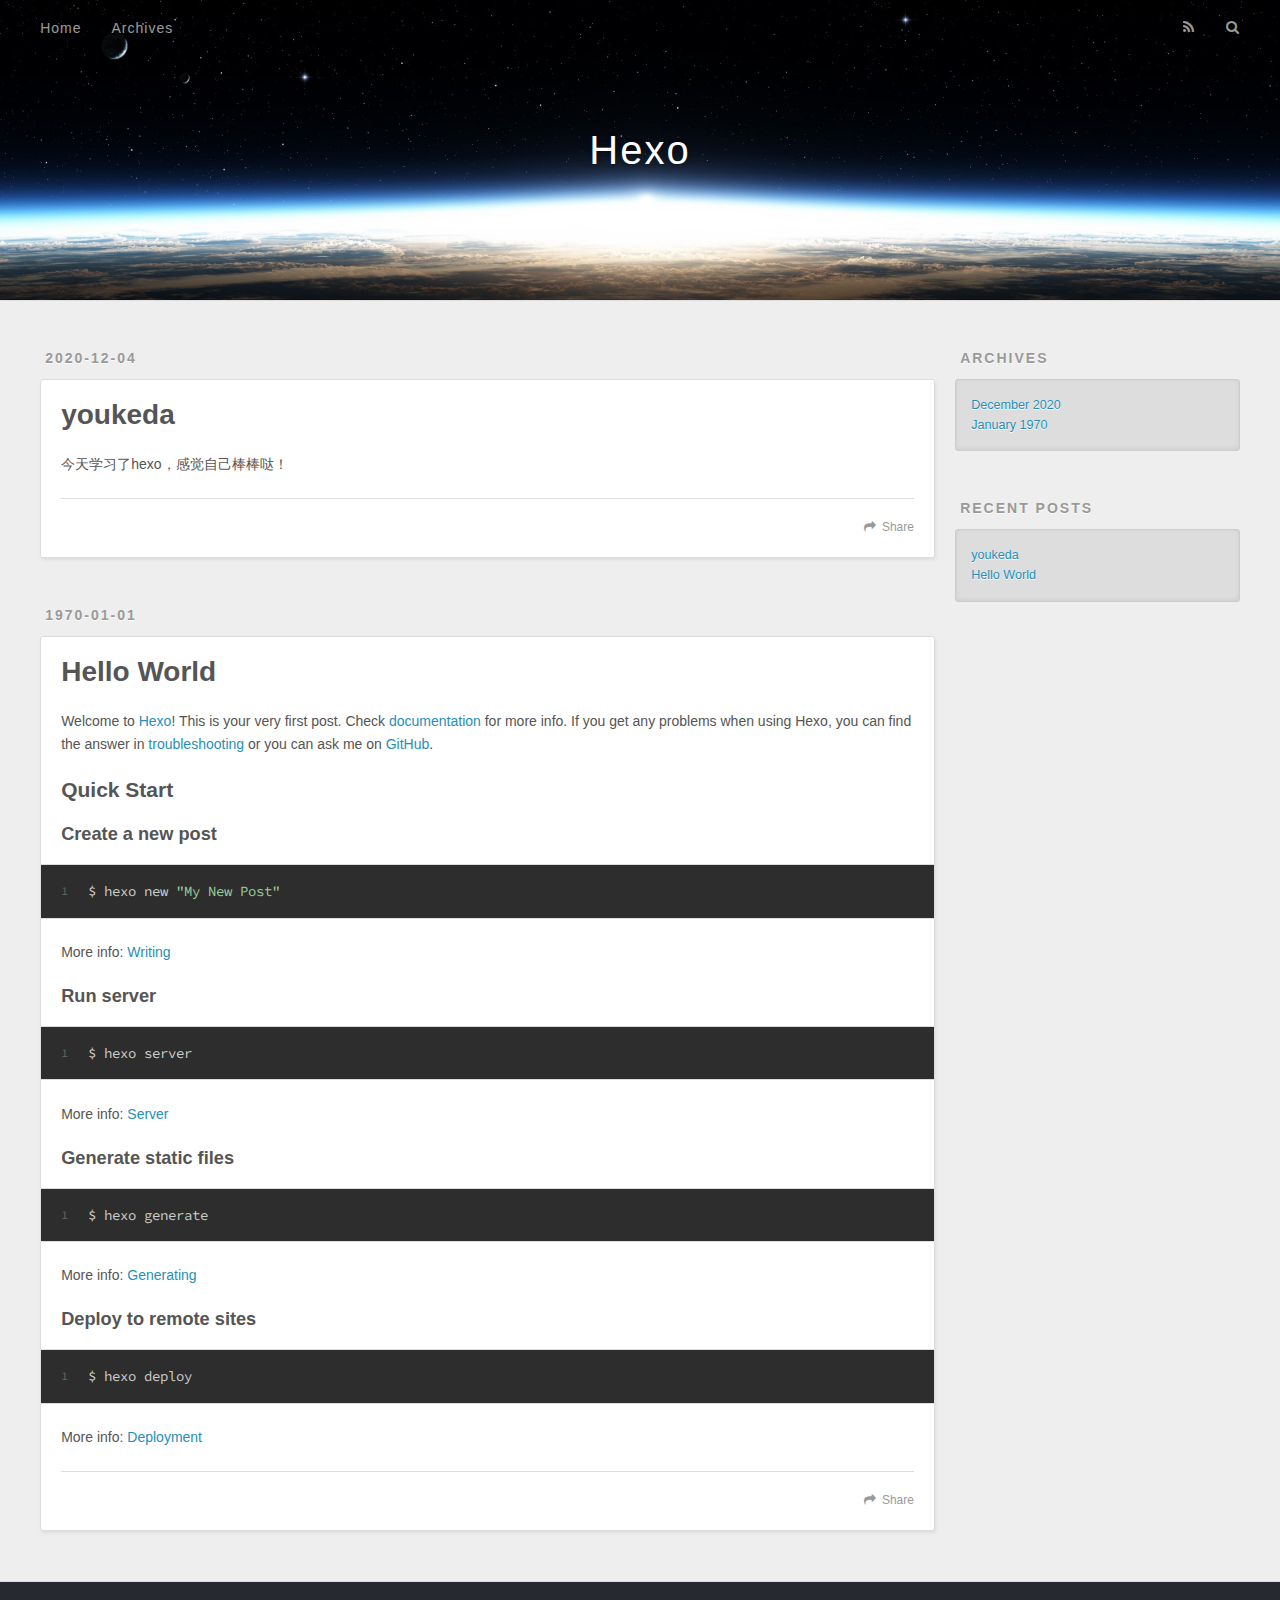
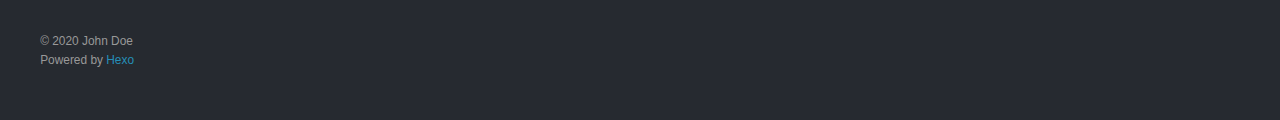
<file: index.html>
<!DOCTYPE html>
<html>
<head>
  <meta charset="utf-8">
  

  
  <title>Hexo</title>
  <meta name="viewport" content="width=device-width, initial-scale=1, maximum-scale=1">
  <meta property="og:type" content="website">
<meta property="og:title" content="Hexo">
<meta property="og:url" content="http://example.com/index.html">
<meta property="og:site_name" content="Hexo">
<meta property="og:locale" content="en_US">
<meta property="article:author" content="John Doe">
<meta name="twitter:card" content="summary">
  
    <link rel="alternate" href="/atom.xml" title="Hexo" type="application/atom+xml">
  
  
    <link rel="icon" href="/favicon.png">
  
  
    <link href="//fonts.googleapis.com/css?family=Source+Code+Pro" rel="stylesheet" type="text/css">
  
  
<link rel="stylesheet" href="/css/style.css">

<meta name="generator" content="Hexo 5.2.0"></head>

<body>
  <div id="container">
    <div id="wrap">
      <header id="header">
  <div id="banner"></div>
  <div id="header-outer" class="outer">
    <div id="header-title" class="inner">
      <h1 id="logo-wrap">
        <a href="/" id="logo">Hexo</a>
      </h1>
      
    </div>
    <div id="header-inner" class="inner">
      <nav id="main-nav">
        <a id="main-nav-toggle" class="nav-icon"></a>
        
          <a class="main-nav-link" href="/">Home</a>
        
          <a class="main-nav-link" href="/archives">Archives</a>
        
      </nav>
      <nav id="sub-nav">
        
          <a id="nav-rss-link" class="nav-icon" href="/atom.xml" title="RSS Feed"></a>
        
        <a id="nav-search-btn" class="nav-icon" title="Search"></a>
      </nav>
      <div id="search-form-wrap">
        <form action="//google.com/search" method="get" accept-charset="UTF-8" class="search-form"><input type="search" name="q" class="search-form-input" placeholder="Search"><button type="submit" class="search-form-submit">&#xF002;</button><input type="hidden" name="sitesearch" value="http://example.com"></form>
      </div>
    </div>
  </div>
</header>
      <div class="outer">
        <section id="main">
  
    <article id="post-youkeda" class="article article-type-post" itemscope itemprop="blogPost">
  <div class="article-meta">
    <a href="/2020/12/04/youkeda/" class="article-date">
  <time datetime="2020-12-04T13:54:50.000Z" itemprop="datePublished">2020-12-04</time>
</a>
    
  </div>
  <div class="article-inner">
    
    
      <header class="article-header">
        
  
    <h1 itemprop="name">
      <a class="article-title" href="/2020/12/04/youkeda/">youkeda</a>
    </h1>
  

      </header>
    
    <div class="article-entry" itemprop="articleBody">
      
        <p>今天学习了hexo，感觉自己棒棒哒！</p>

      
    </div>
    <footer class="article-footer">
      <a data-url="http://example.com/2020/12/04/youkeda/" data-id="ckiac1ulo00016pqjbfq24q5f" class="article-share-link">Share</a>
      
      
    </footer>
  </div>
  
</article>


  
    <article id="post-hello-world" class="article article-type-post" itemscope itemprop="blogPost">
  <div class="article-meta">
    <a href="/1970/01/01/hello-world/" class="article-date">
  <time datetime="1970-01-01T00:00:00.000Z" itemprop="datePublished">1970-01-01</time>
</a>
    
  </div>
  <div class="article-inner">
    
    
      <header class="article-header">
        
  
    <h1 itemprop="name">
      <a class="article-title" href="/1970/01/01/hello-world/">Hello World</a>
    </h1>
  

      </header>
    
    <div class="article-entry" itemprop="articleBody">
      
        <p>Welcome to <a target="_blank" rel="noopener" href="https://hexo.io/">Hexo</a>! This is your very first post. Check <a target="_blank" rel="noopener" href="https://hexo.io/docs/">documentation</a> for more info. If you get any problems when using Hexo, you can find the answer in <a target="_blank" rel="noopener" href="https://hexo.io/docs/troubleshooting.html">troubleshooting</a> or you can ask me on <a target="_blank" rel="noopener" href="https://github.com/hexojs/hexo/issues">GitHub</a>.</p>
<h2 id="Quick-Start"><a href="#Quick-Start" class="headerlink" title="Quick Start"></a>Quick Start</h2><h3 id="Create-a-new-post"><a href="#Create-a-new-post" class="headerlink" title="Create a new post"></a>Create a new post</h3><figure class="highlight bash"><table><tr><td class="gutter"><pre><span class="line">1</span><br></pre></td><td class="code"><pre><span class="line">$ hexo new <span class="string">&quot;My New Post&quot;</span></span><br></pre></td></tr></table></figure>

<p>More info: <a target="_blank" rel="noopener" href="https://hexo.io/docs/writing.html">Writing</a></p>
<h3 id="Run-server"><a href="#Run-server" class="headerlink" title="Run server"></a>Run server</h3><figure class="highlight bash"><table><tr><td class="gutter"><pre><span class="line">1</span><br></pre></td><td class="code"><pre><span class="line">$ hexo server</span><br></pre></td></tr></table></figure>

<p>More info: <a target="_blank" rel="noopener" href="https://hexo.io/docs/server.html">Server</a></p>
<h3 id="Generate-static-files"><a href="#Generate-static-files" class="headerlink" title="Generate static files"></a>Generate static files</h3><figure class="highlight bash"><table><tr><td class="gutter"><pre><span class="line">1</span><br></pre></td><td class="code"><pre><span class="line">$ hexo generate</span><br></pre></td></tr></table></figure>

<p>More info: <a target="_blank" rel="noopener" href="https://hexo.io/docs/generating.html">Generating</a></p>
<h3 id="Deploy-to-remote-sites"><a href="#Deploy-to-remote-sites" class="headerlink" title="Deploy to remote sites"></a>Deploy to remote sites</h3><figure class="highlight bash"><table><tr><td class="gutter"><pre><span class="line">1</span><br></pre></td><td class="code"><pre><span class="line">$ hexo deploy</span><br></pre></td></tr></table></figure>

<p>More info: <a target="_blank" rel="noopener" href="https://hexo.io/docs/one-command-deployment.html">Deployment</a></p>

      
    </div>
    <footer class="article-footer">
      <a data-url="http://example.com/1970/01/01/hello-world/" data-id="ckiac1ulk00006pqjf87q68qx" class="article-share-link">Share</a>
      
      
    </footer>
  </div>
  
</article>


  


</section>
        
          <aside id="sidebar">
  
    

  
    

  
    
  
    
  <div class="widget-wrap">
    <h3 class="widget-title">Archives</h3>
    <div class="widget">
      <ul class="archive-list"><li class="archive-list-item"><a class="archive-list-link" href="/archives/2020/12/">December 2020</a></li><li class="archive-list-item"><a class="archive-list-link" href="/archives/1970/01/">January 1970</a></li></ul>
    </div>
  </div>


  
    
  <div class="widget-wrap">
    <h3 class="widget-title">Recent Posts</h3>
    <div class="widget">
      <ul>
        
          <li>
            <a href="/2020/12/04/youkeda/">youkeda</a>
          </li>
        
          <li>
            <a href="/1970/01/01/hello-world/">Hello World</a>
          </li>
        
      </ul>
    </div>
  </div>

  
</aside>
        
      </div>
      <footer id="footer">
  
  <div class="outer">
    <div id="footer-info" class="inner">
      &copy; 2020 John Doe<br>
      Powered by <a href="http://hexo.io/" target="_blank">Hexo</a>
    </div>
  </div>
</footer>
    </div>
    <nav id="mobile-nav">
  
    <a href="/" class="mobile-nav-link">Home</a>
  
    <a href="/archives" class="mobile-nav-link">Archives</a>
  
</nav>
    

<script src="//ajax.googleapis.com/ajax/libs/jquery/2.0.3/jquery.min.js"></script>


  
<link rel="stylesheet" href="/fancybox/jquery.fancybox.css">

  
<script src="/fancybox/jquery.fancybox.pack.js"></script>




<script src="/js/script.js"></script>




  </div>
</body>
</html>
</file>
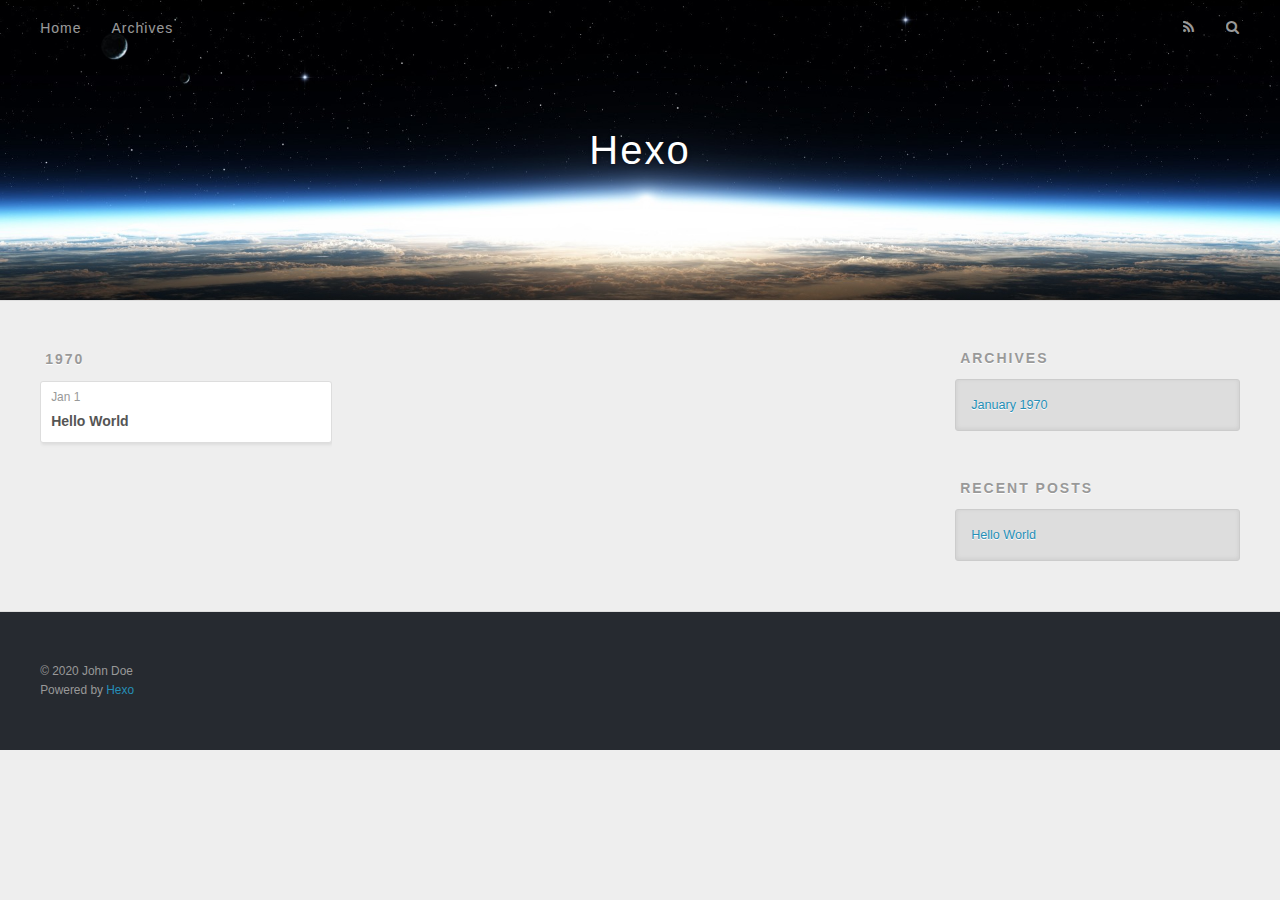
<file: archives/index.html>
<!DOCTYPE html>
<html>
<head>
  <meta charset="utf-8">
  

  
  <title>Archives | Hexo</title>
  <meta name="viewport" content="width=device-width, initial-scale=1, maximum-scale=1">
  <meta property="og:type" content="website">
<meta property="og:title" content="Hexo">
<meta property="og:url" content="http://example.com/archives/index.html">
<meta property="og:site_name" content="Hexo">
<meta property="og:locale" content="en_US">
<meta property="article:author" content="John Doe">
<meta name="twitter:card" content="summary">
  
    <link rel="alternate" href="/atom.xml" title="Hexo" type="application/atom+xml">
  
  
    <link rel="icon" href="/favicon.png">
  
  
    <link href="//fonts.googleapis.com/css?family=Source+Code+Pro" rel="stylesheet" type="text/css">
  
  
<link rel="stylesheet" href="/css/style.css">

<meta name="generator" content="Hexo 5.2.0"></head>

<body>
  <div id="container">
    <div id="wrap">
      <header id="header">
  <div id="banner"></div>
  <div id="header-outer" class="outer">
    <div id="header-title" class="inner">
      <h1 id="logo-wrap">
        <a href="/" id="logo">Hexo</a>
      </h1>
      
    </div>
    <div id="header-inner" class="inner">
      <nav id="main-nav">
        <a id="main-nav-toggle" class="nav-icon"></a>
        
          <a class="main-nav-link" href="/">Home</a>
        
          <a class="main-nav-link" href="/archives">Archives</a>
        
      </nav>
      <nav id="sub-nav">
        
          <a id="nav-rss-link" class="nav-icon" href="/atom.xml" title="RSS Feed"></a>
        
        <a id="nav-search-btn" class="nav-icon" title="Search"></a>
      </nav>
      <div id="search-form-wrap">
        <form action="//google.com/search" method="get" accept-charset="UTF-8" class="search-form"><input type="search" name="q" class="search-form-input" placeholder="Search"><button type="submit" class="search-form-submit">&#xF002;</button><input type="hidden" name="sitesearch" value="http://example.com"></form>
      </div>
    </div>
  </div>
</header>
      <div class="outer">
        <section id="main">
  
  
    
    
      
      
      <section class="archives-wrap">
        <div class="archive-year-wrap">
          <a href="/archives/1970" class="archive-year">1970</a>
        </div>
        <div class="archives">
    
    <article class="archive-article archive-type-post">
  <div class="archive-article-inner">
    <header class="archive-article-header">
      <a href="/1970/01/01/hello-world/" class="archive-article-date">
  <time datetime="1970-01-01T00:00:00.000Z" itemprop="datePublished">Jan 1</time>
</a>
      
  
    <h1 itemprop="name">
      <a class="archive-article-title" href="/1970/01/01/hello-world/">Hello World</a>
    </h1>
  

    </header>
  </div>
</article>
  
  
    </div></section>
  


</section>
        
          <aside id="sidebar">
  
    

  
    

  
    
  
    
  <div class="widget-wrap">
    <h3 class="widget-title">Archives</h3>
    <div class="widget">
      <ul class="archive-list"><li class="archive-list-item"><a class="archive-list-link" href="/archives/1970/01/">January 1970</a></li></ul>
    </div>
  </div>


  
    
  <div class="widget-wrap">
    <h3 class="widget-title">Recent Posts</h3>
    <div class="widget">
      <ul>
        
          <li>
            <a href="/1970/01/01/hello-world/">Hello World</a>
          </li>
        
      </ul>
    </div>
  </div>

  
</aside>
        
      </div>
      <footer id="footer">
  
  <div class="outer">
    <div id="footer-info" class="inner">
      &copy; 2020 John Doe<br>
      Powered by <a href="http://hexo.io/" target="_blank">Hexo</a>
    </div>
  </div>
</footer>
    </div>
    <nav id="mobile-nav">
  
    <a href="/" class="mobile-nav-link">Home</a>
  
    <a href="/archives" class="mobile-nav-link">Archives</a>
  
</nav>
    

<script src="//ajax.googleapis.com/ajax/libs/jquery/2.0.3/jquery.min.js"></script>


  
<link rel="stylesheet" href="/fancybox/jquery.fancybox.css">

  
<script src="/fancybox/jquery.fancybox.pack.js"></script>




<script src="/js/script.js"></script>




  </div>
</body>
</html>
</file>
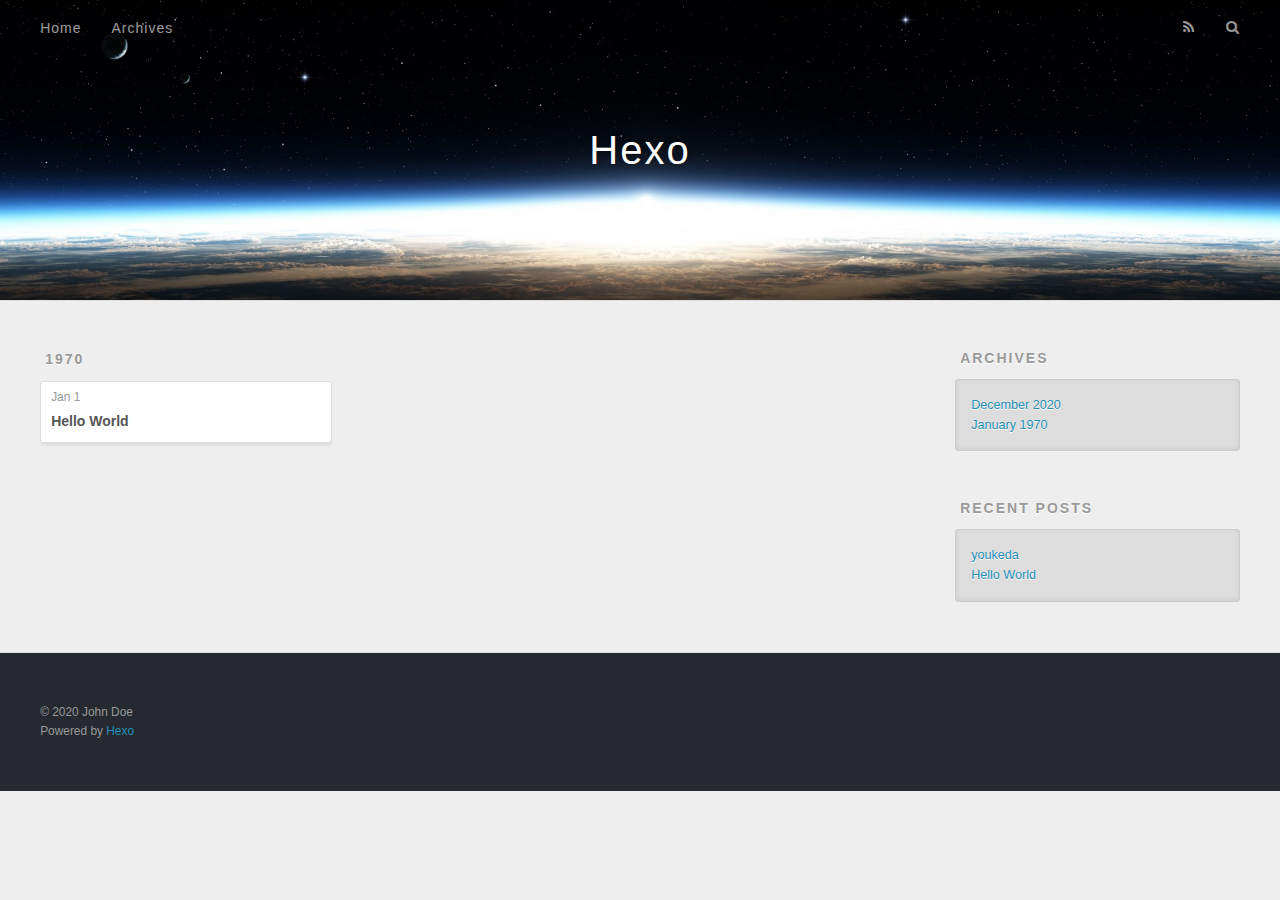
<file: archives/1970/index.html>
<!DOCTYPE html>
<html>
<head>
  <meta charset="utf-8">
  

  
  <title>Archives: 1970 | Hexo</title>
  <meta name="viewport" content="width=device-width, initial-scale=1, maximum-scale=1">
  <meta property="og:type" content="website">
<meta property="og:title" content="Hexo">
<meta property="og:url" content="http://example.com/archives/1970/index.html">
<meta property="og:site_name" content="Hexo">
<meta property="og:locale" content="en_US">
<meta property="article:author" content="John Doe">
<meta name="twitter:card" content="summary">
  
    <link rel="alternate" href="/atom.xml" title="Hexo" type="application/atom+xml">
  
  
    <link rel="icon" href="/favicon.png">
  
  
    <link href="//fonts.googleapis.com/css?family=Source+Code+Pro" rel="stylesheet" type="text/css">
  
  
<link rel="stylesheet" href="/css/style.css">

<meta name="generator" content="Hexo 5.2.0"></head>

<body>
  <div id="container">
    <div id="wrap">
      <header id="header">
  <div id="banner"></div>
  <div id="header-outer" class="outer">
    <div id="header-title" class="inner">
      <h1 id="logo-wrap">
        <a href="/" id="logo">Hexo</a>
      </h1>
      
    </div>
    <div id="header-inner" class="inner">
      <nav id="main-nav">
        <a id="main-nav-toggle" class="nav-icon"></a>
        
          <a class="main-nav-link" href="/">Home</a>
        
          <a class="main-nav-link" href="/archives">Archives</a>
        
      </nav>
      <nav id="sub-nav">
        
          <a id="nav-rss-link" class="nav-icon" href="/atom.xml" title="RSS Feed"></a>
        
        <a id="nav-search-btn" class="nav-icon" title="Search"></a>
      </nav>
      <div id="search-form-wrap">
        <form action="//google.com/search" method="get" accept-charset="UTF-8" class="search-form"><input type="search" name="q" class="search-form-input" placeholder="Search"><button type="submit" class="search-form-submit">&#xF002;</button><input type="hidden" name="sitesearch" value="http://example.com"></form>
      </div>
    </div>
  </div>
</header>
      <div class="outer">
        <section id="main">
  
  
    
    
      
      
      <section class="archives-wrap">
        <div class="archive-year-wrap">
          <a href="/archives/1970" class="archive-year">1970</a>
        </div>
        <div class="archives">
    
    <article class="archive-article archive-type-post">
  <div class="archive-article-inner">
    <header class="archive-article-header">
      <a href="/1970/01/01/hello-world/" class="archive-article-date">
  <time datetime="1970-01-01T00:00:00.000Z" itemprop="datePublished">Jan 1</time>
</a>
      
  
    <h1 itemprop="name">
      <a class="archive-article-title" href="/1970/01/01/hello-world/">Hello World</a>
    </h1>
  

    </header>
  </div>
</article>
  
  
    </div></section>
  


</section>
        
          <aside id="sidebar">
  
    

  
    

  
    
  
    
  <div class="widget-wrap">
    <h3 class="widget-title">Archives</h3>
    <div class="widget">
      <ul class="archive-list"><li class="archive-list-item"><a class="archive-list-link" href="/archives/2020/12/">December 2020</a></li><li class="archive-list-item"><a class="archive-list-link" href="/archives/1970/01/">January 1970</a></li></ul>
    </div>
  </div>


  
    
  <div class="widget-wrap">
    <h3 class="widget-title">Recent Posts</h3>
    <div class="widget">
      <ul>
        
          <li>
            <a href="/2020/12/04/youkeda/">youkeda</a>
          </li>
        
          <li>
            <a href="/1970/01/01/hello-world/">Hello World</a>
          </li>
        
      </ul>
    </div>
  </div>

  
</aside>
        
      </div>
      <footer id="footer">
  
  <div class="outer">
    <div id="footer-info" class="inner">
      &copy; 2020 John Doe<br>
      Powered by <a href="http://hexo.io/" target="_blank">Hexo</a>
    </div>
  </div>
</footer>
    </div>
    <nav id="mobile-nav">
  
    <a href="/" class="mobile-nav-link">Home</a>
  
    <a href="/archives" class="mobile-nav-link">Archives</a>
  
</nav>
    

<script src="//ajax.googleapis.com/ajax/libs/jquery/2.0.3/jquery.min.js"></script>


  
<link rel="stylesheet" href="/fancybox/jquery.fancybox.css">

  
<script src="/fancybox/jquery.fancybox.pack.js"></script>




<script src="/js/script.js"></script>




  </div>
</body>
</html>
</file>
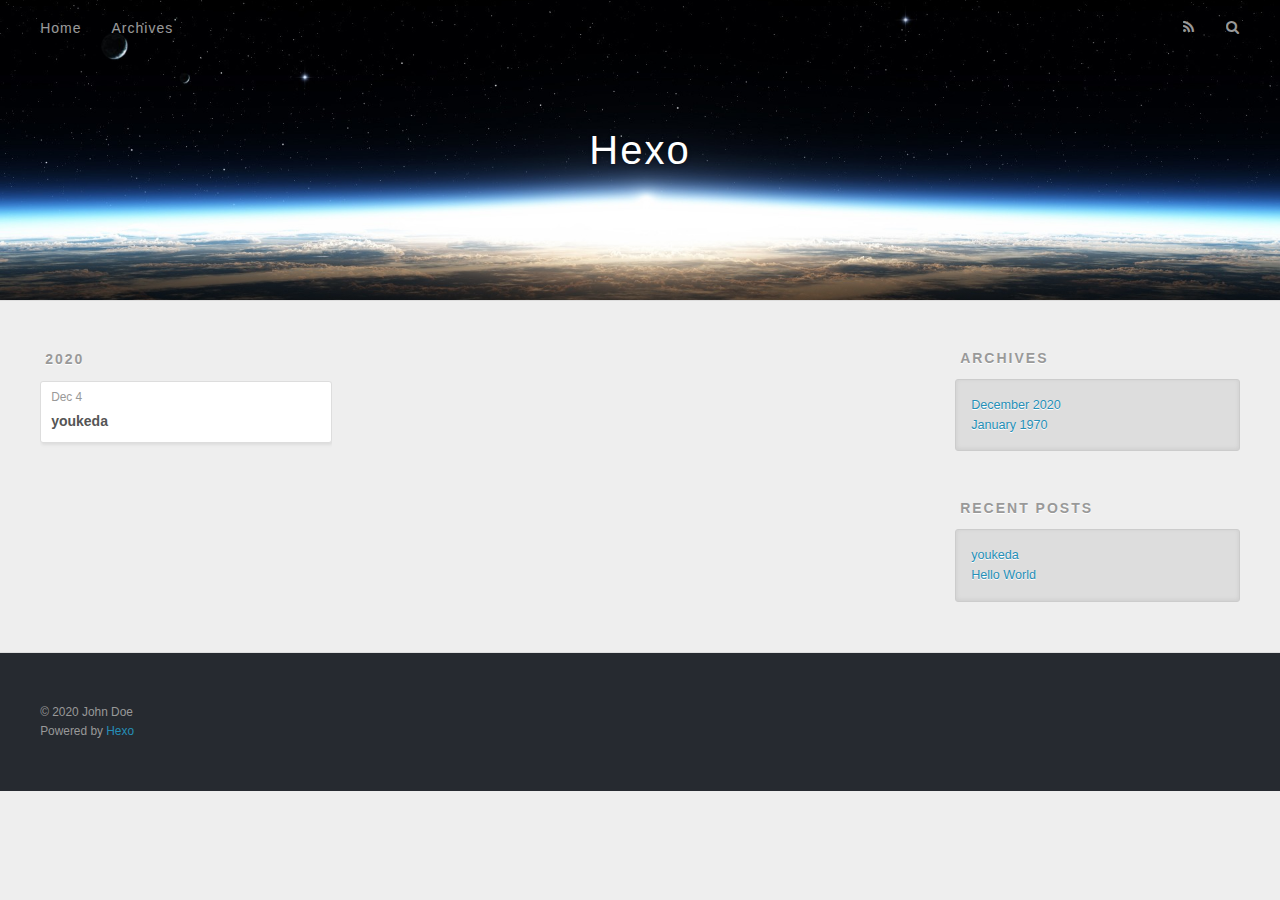
<file: archives/2020/index.html>
<!DOCTYPE html>
<html>
<head>
  <meta charset="utf-8">
  

  
  <title>Archives: 2020 | Hexo</title>
  <meta name="viewport" content="width=device-width, initial-scale=1, maximum-scale=1">
  <meta property="og:type" content="website">
<meta property="og:title" content="Hexo">
<meta property="og:url" content="http://example.com/archives/2020/index.html">
<meta property="og:site_name" content="Hexo">
<meta property="og:locale" content="en_US">
<meta property="article:author" content="John Doe">
<meta name="twitter:card" content="summary">
  
    <link rel="alternate" href="/atom.xml" title="Hexo" type="application/atom+xml">
  
  
    <link rel="icon" href="/favicon.png">
  
  
    <link href="//fonts.googleapis.com/css?family=Source+Code+Pro" rel="stylesheet" type="text/css">
  
  
<link rel="stylesheet" href="/css/style.css">

<meta name="generator" content="Hexo 5.2.0"></head>

<body>
  <div id="container">
    <div id="wrap">
      <header id="header">
  <div id="banner"></div>
  <div id="header-outer" class="outer">
    <div id="header-title" class="inner">
      <h1 id="logo-wrap">
        <a href="/" id="logo">Hexo</a>
      </h1>
      
    </div>
    <div id="header-inner" class="inner">
      <nav id="main-nav">
        <a id="main-nav-toggle" class="nav-icon"></a>
        
          <a class="main-nav-link" href="/">Home</a>
        
          <a class="main-nav-link" href="/archives">Archives</a>
        
      </nav>
      <nav id="sub-nav">
        
          <a id="nav-rss-link" class="nav-icon" href="/atom.xml" title="RSS Feed"></a>
        
        <a id="nav-search-btn" class="nav-icon" title="Search"></a>
      </nav>
      <div id="search-form-wrap">
        <form action="//google.com/search" method="get" accept-charset="UTF-8" class="search-form"><input type="search" name="q" class="search-form-input" placeholder="Search"><button type="submit" class="search-form-submit">&#xF002;</button><input type="hidden" name="sitesearch" value="http://example.com"></form>
      </div>
    </div>
  </div>
</header>
      <div class="outer">
        <section id="main">
  
  
    
    
      
      
      <section class="archives-wrap">
        <div class="archive-year-wrap">
          <a href="/archives/2020" class="archive-year">2020</a>
        </div>
        <div class="archives">
    
    <article class="archive-article archive-type-post">
  <div class="archive-article-inner">
    <header class="archive-article-header">
      <a href="/2020/12/04/youkeda/" class="archive-article-date">
  <time datetime="2020-12-04T13:54:50.000Z" itemprop="datePublished">Dec 4</time>
</a>
      
  
    <h1 itemprop="name">
      <a class="archive-article-title" href="/2020/12/04/youkeda/">youkeda</a>
    </h1>
  

    </header>
  </div>
</article>
  
  
    </div></section>
  


</section>
        
          <aside id="sidebar">
  
    

  
    

  
    
  
    
  <div class="widget-wrap">
    <h3 class="widget-title">Archives</h3>
    <div class="widget">
      <ul class="archive-list"><li class="archive-list-item"><a class="archive-list-link" href="/archives/2020/12/">December 2020</a></li><li class="archive-list-item"><a class="archive-list-link" href="/archives/1970/01/">January 1970</a></li></ul>
    </div>
  </div>


  
    
  <div class="widget-wrap">
    <h3 class="widget-title">Recent Posts</h3>
    <div class="widget">
      <ul>
        
          <li>
            <a href="/2020/12/04/youkeda/">youkeda</a>
          </li>
        
          <li>
            <a href="/1970/01/01/hello-world/">Hello World</a>
          </li>
        
      </ul>
    </div>
  </div>

  
</aside>
        
      </div>
      <footer id="footer">
  
  <div class="outer">
    <div id="footer-info" class="inner">
      &copy; 2020 John Doe<br>
      Powered by <a href="http://hexo.io/" target="_blank">Hexo</a>
    </div>
  </div>
</footer>
    </div>
    <nav id="mobile-nav">
  
    <a href="/" class="mobile-nav-link">Home</a>
  
    <a href="/archives" class="mobile-nav-link">Archives</a>
  
</nav>
    

<script src="//ajax.googleapis.com/ajax/libs/jquery/2.0.3/jquery.min.js"></script>


  
<link rel="stylesheet" href="/fancybox/jquery.fancybox.css">

  
<script src="/fancybox/jquery.fancybox.pack.js"></script>




<script src="/js/script.js"></script>




  </div>
</body>
</html>
</file>
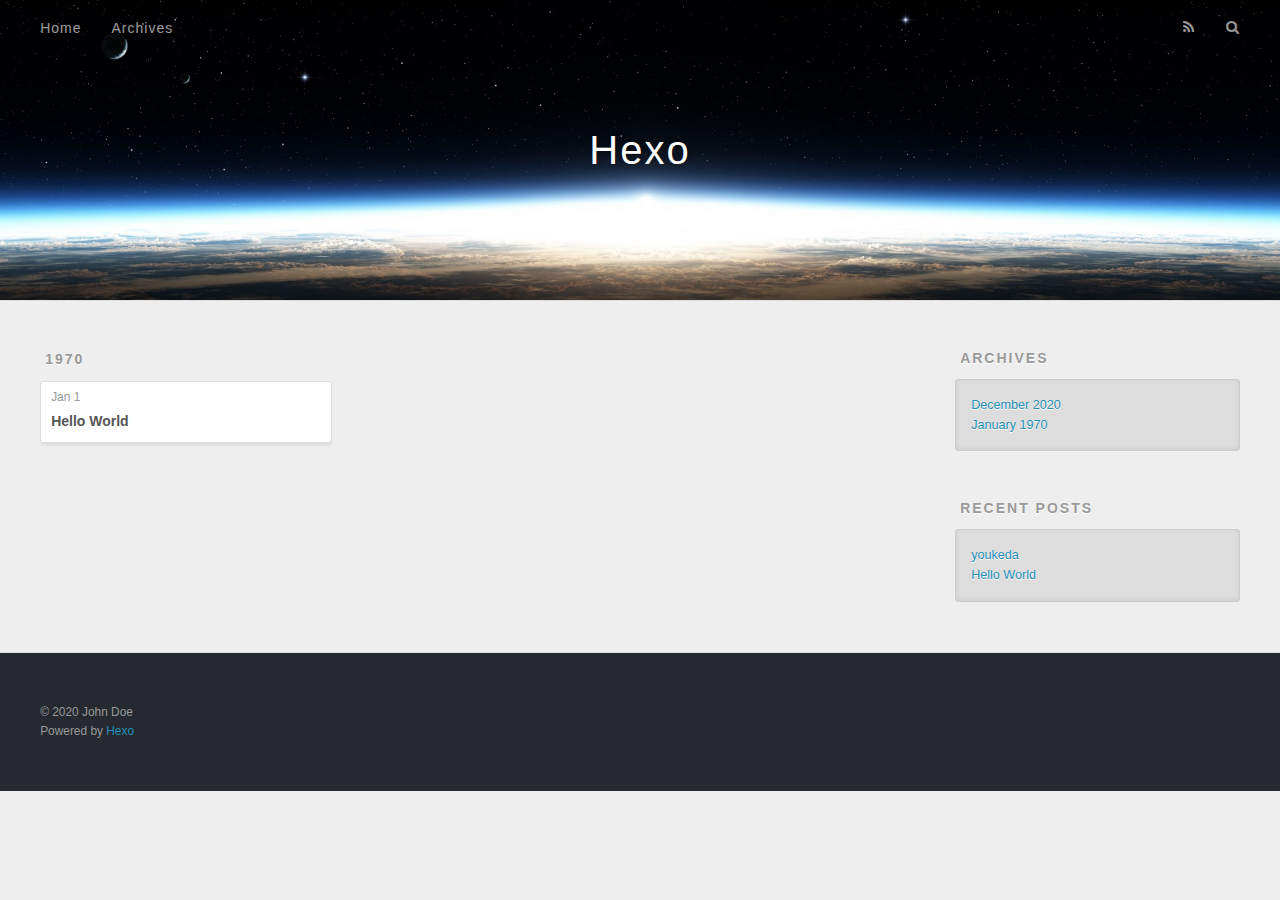
<file: archives/1970/01/index.html>
<!DOCTYPE html>
<html>
<head>
  <meta charset="utf-8">
  

  
  <title>Archives: 1970/1 | Hexo</title>
  <meta name="viewport" content="width=device-width, initial-scale=1, maximum-scale=1">
  <meta property="og:type" content="website">
<meta property="og:title" content="Hexo">
<meta property="og:url" content="http://example.com/archives/1970/01/index.html">
<meta property="og:site_name" content="Hexo">
<meta property="og:locale" content="en_US">
<meta property="article:author" content="John Doe">
<meta name="twitter:card" content="summary">
  
    <link rel="alternate" href="/atom.xml" title="Hexo" type="application/atom+xml">
  
  
    <link rel="icon" href="/favicon.png">
  
  
    <link href="//fonts.googleapis.com/css?family=Source+Code+Pro" rel="stylesheet" type="text/css">
  
  
<link rel="stylesheet" href="/css/style.css">

<meta name="generator" content="Hexo 5.2.0"></head>

<body>
  <div id="container">
    <div id="wrap">
      <header id="header">
  <div id="banner"></div>
  <div id="header-outer" class="outer">
    <div id="header-title" class="inner">
      <h1 id="logo-wrap">
        <a href="/" id="logo">Hexo</a>
      </h1>
      
    </div>
    <div id="header-inner" class="inner">
      <nav id="main-nav">
        <a id="main-nav-toggle" class="nav-icon"></a>
        
          <a class="main-nav-link" href="/">Home</a>
        
          <a class="main-nav-link" href="/archives">Archives</a>
        
      </nav>
      <nav id="sub-nav">
        
          <a id="nav-rss-link" class="nav-icon" href="/atom.xml" title="RSS Feed"></a>
        
        <a id="nav-search-btn" class="nav-icon" title="Search"></a>
      </nav>
      <div id="search-form-wrap">
        <form action="//google.com/search" method="get" accept-charset="UTF-8" class="search-form"><input type="search" name="q" class="search-form-input" placeholder="Search"><button type="submit" class="search-form-submit">&#xF002;</button><input type="hidden" name="sitesearch" value="http://example.com"></form>
      </div>
    </div>
  </div>
</header>
      <div class="outer">
        <section id="main">
  
  
    
    
      
      
      <section class="archives-wrap">
        <div class="archive-year-wrap">
          <a href="/archives/1970" class="archive-year">1970</a>
        </div>
        <div class="archives">
    
    <article class="archive-article archive-type-post">
  <div class="archive-article-inner">
    <header class="archive-article-header">
      <a href="/1970/01/01/hello-world/" class="archive-article-date">
  <time datetime="1970-01-01T00:00:00.000Z" itemprop="datePublished">Jan 1</time>
</a>
      
  
    <h1 itemprop="name">
      <a class="archive-article-title" href="/1970/01/01/hello-world/">Hello World</a>
    </h1>
  

    </header>
  </div>
</article>
  
  
    </div></section>
  


</section>
        
          <aside id="sidebar">
  
    

  
    

  
    
  
    
  <div class="widget-wrap">
    <h3 class="widget-title">Archives</h3>
    <div class="widget">
      <ul class="archive-list"><li class="archive-list-item"><a class="archive-list-link" href="/archives/2020/12/">December 2020</a></li><li class="archive-list-item"><a class="archive-list-link" href="/archives/1970/01/">January 1970</a></li></ul>
    </div>
  </div>


  
    
  <div class="widget-wrap">
    <h3 class="widget-title">Recent Posts</h3>
    <div class="widget">
      <ul>
        
          <li>
            <a href="/2020/12/04/youkeda/">youkeda</a>
          </li>
        
          <li>
            <a href="/1970/01/01/hello-world/">Hello World</a>
          </li>
        
      </ul>
    </div>
  </div>

  
</aside>
        
      </div>
      <footer id="footer">
  
  <div class="outer">
    <div id="footer-info" class="inner">
      &copy; 2020 John Doe<br>
      Powered by <a href="http://hexo.io/" target="_blank">Hexo</a>
    </div>
  </div>
</footer>
    </div>
    <nav id="mobile-nav">
  
    <a href="/" class="mobile-nav-link">Home</a>
  
    <a href="/archives" class="mobile-nav-link">Archives</a>
  
</nav>
    

<script src="//ajax.googleapis.com/ajax/libs/jquery/2.0.3/jquery.min.js"></script>


  
<link rel="stylesheet" href="/fancybox/jquery.fancybox.css">

  
<script src="/fancybox/jquery.fancybox.pack.js"></script>




<script src="/js/script.js"></script>




  </div>
</body>
</html>
</file>
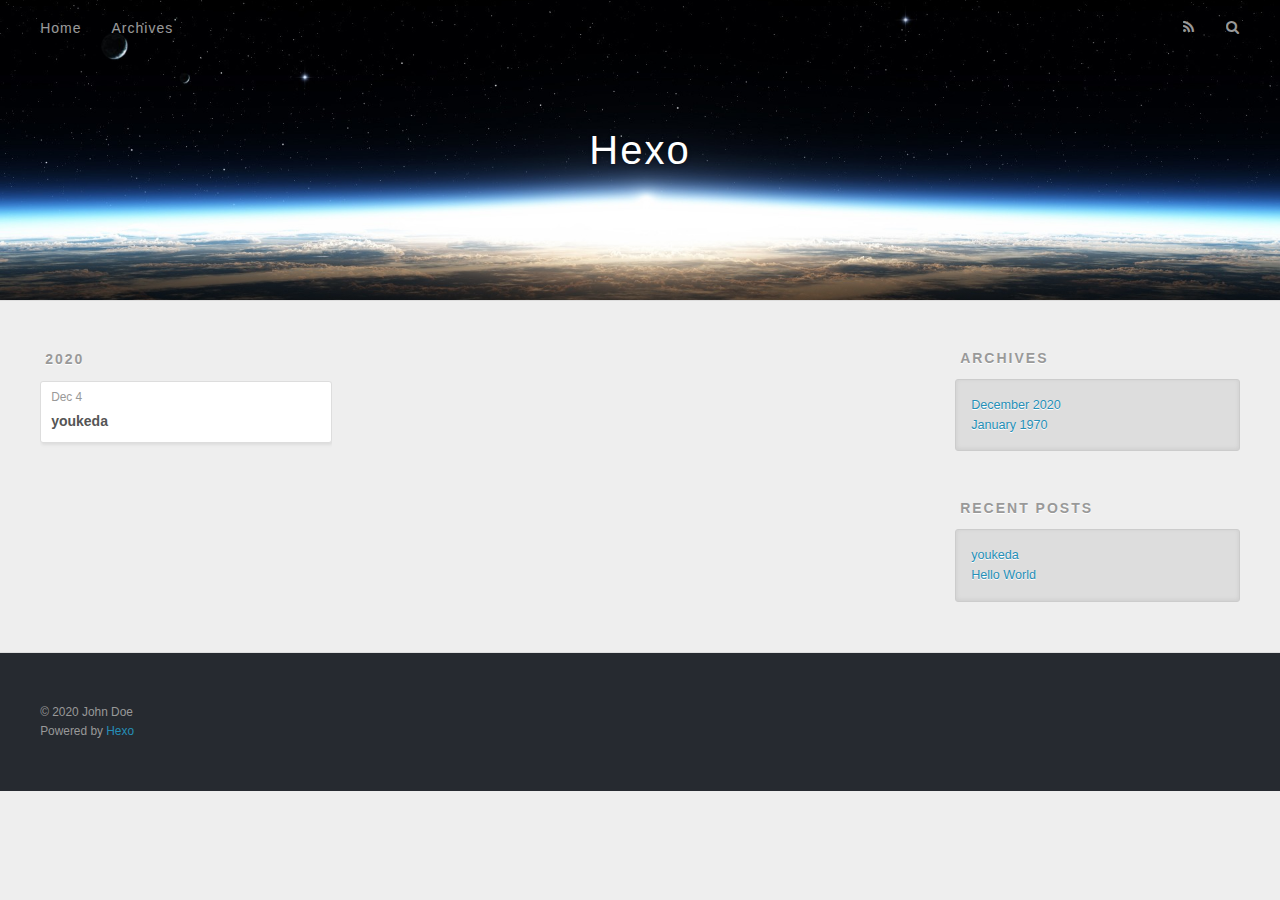
<file: archives/2020/12/index.html>
<!DOCTYPE html>
<html>
<head>
  <meta charset="utf-8">
  

  
  <title>Archives: 2020/12 | Hexo</title>
  <meta name="viewport" content="width=device-width, initial-scale=1, maximum-scale=1">
  <meta property="og:type" content="website">
<meta property="og:title" content="Hexo">
<meta property="og:url" content="http://example.com/archives/2020/12/index.html">
<meta property="og:site_name" content="Hexo">
<meta property="og:locale" content="en_US">
<meta property="article:author" content="John Doe">
<meta name="twitter:card" content="summary">
  
    <link rel="alternate" href="/atom.xml" title="Hexo" type="application/atom+xml">
  
  
    <link rel="icon" href="/favicon.png">
  
  
    <link href="//fonts.googleapis.com/css?family=Source+Code+Pro" rel="stylesheet" type="text/css">
  
  
<link rel="stylesheet" href="/css/style.css">

<meta name="generator" content="Hexo 5.2.0"></head>

<body>
  <div id="container">
    <div id="wrap">
      <header id="header">
  <div id="banner"></div>
  <div id="header-outer" class="outer">
    <div id="header-title" class="inner">
      <h1 id="logo-wrap">
        <a href="/" id="logo">Hexo</a>
      </h1>
      
    </div>
    <div id="header-inner" class="inner">
      <nav id="main-nav">
        <a id="main-nav-toggle" class="nav-icon"></a>
        
          <a class="main-nav-link" href="/">Home</a>
        
          <a class="main-nav-link" href="/archives">Archives</a>
        
      </nav>
      <nav id="sub-nav">
        
          <a id="nav-rss-link" class="nav-icon" href="/atom.xml" title="RSS Feed"></a>
        
        <a id="nav-search-btn" class="nav-icon" title="Search"></a>
      </nav>
      <div id="search-form-wrap">
        <form action="//google.com/search" method="get" accept-charset="UTF-8" class="search-form"><input type="search" name="q" class="search-form-input" placeholder="Search"><button type="submit" class="search-form-submit">&#xF002;</button><input type="hidden" name="sitesearch" value="http://example.com"></form>
      </div>
    </div>
  </div>
</header>
      <div class="outer">
        <section id="main">
  
  
    
    
      
      
      <section class="archives-wrap">
        <div class="archive-year-wrap">
          <a href="/archives/2020" class="archive-year">2020</a>
        </div>
        <div class="archives">
    
    <article class="archive-article archive-type-post">
  <div class="archive-article-inner">
    <header class="archive-article-header">
      <a href="/2020/12/04/youkeda/" class="archive-article-date">
  <time datetime="2020-12-04T13:54:50.000Z" itemprop="datePublished">Dec 4</time>
</a>
      
  
    <h1 itemprop="name">
      <a class="archive-article-title" href="/2020/12/04/youkeda/">youkeda</a>
    </h1>
  

    </header>
  </div>
</article>
  
  
    </div></section>
  


</section>
        
          <aside id="sidebar">
  
    

  
    

  
    
  
    
  <div class="widget-wrap">
    <h3 class="widget-title">Archives</h3>
    <div class="widget">
      <ul class="archive-list"><li class="archive-list-item"><a class="archive-list-link" href="/archives/2020/12/">December 2020</a></li><li class="archive-list-item"><a class="archive-list-link" href="/archives/1970/01/">January 1970</a></li></ul>
    </div>
  </div>


  
    
  <div class="widget-wrap">
    <h3 class="widget-title">Recent Posts</h3>
    <div class="widget">
      <ul>
        
          <li>
            <a href="/2020/12/04/youkeda/">youkeda</a>
          </li>
        
          <li>
            <a href="/1970/01/01/hello-world/">Hello World</a>
          </li>
        
      </ul>
    </div>
  </div>

  
</aside>
        
      </div>
      <footer id="footer">
  
  <div class="outer">
    <div id="footer-info" class="inner">
      &copy; 2020 John Doe<br>
      Powered by <a href="http://hexo.io/" target="_blank">Hexo</a>
    </div>
  </div>
</footer>
    </div>
    <nav id="mobile-nav">
  
    <a href="/" class="mobile-nav-link">Home</a>
  
    <a href="/archives" class="mobile-nav-link">Archives</a>
  
</nav>
    

<script src="//ajax.googleapis.com/ajax/libs/jquery/2.0.3/jquery.min.js"></script>


  
<link rel="stylesheet" href="/fancybox/jquery.fancybox.css">

  
<script src="/fancybox/jquery.fancybox.pack.js"></script>




<script src="/js/script.js"></script>




  </div>
</body>
</html>
</file>
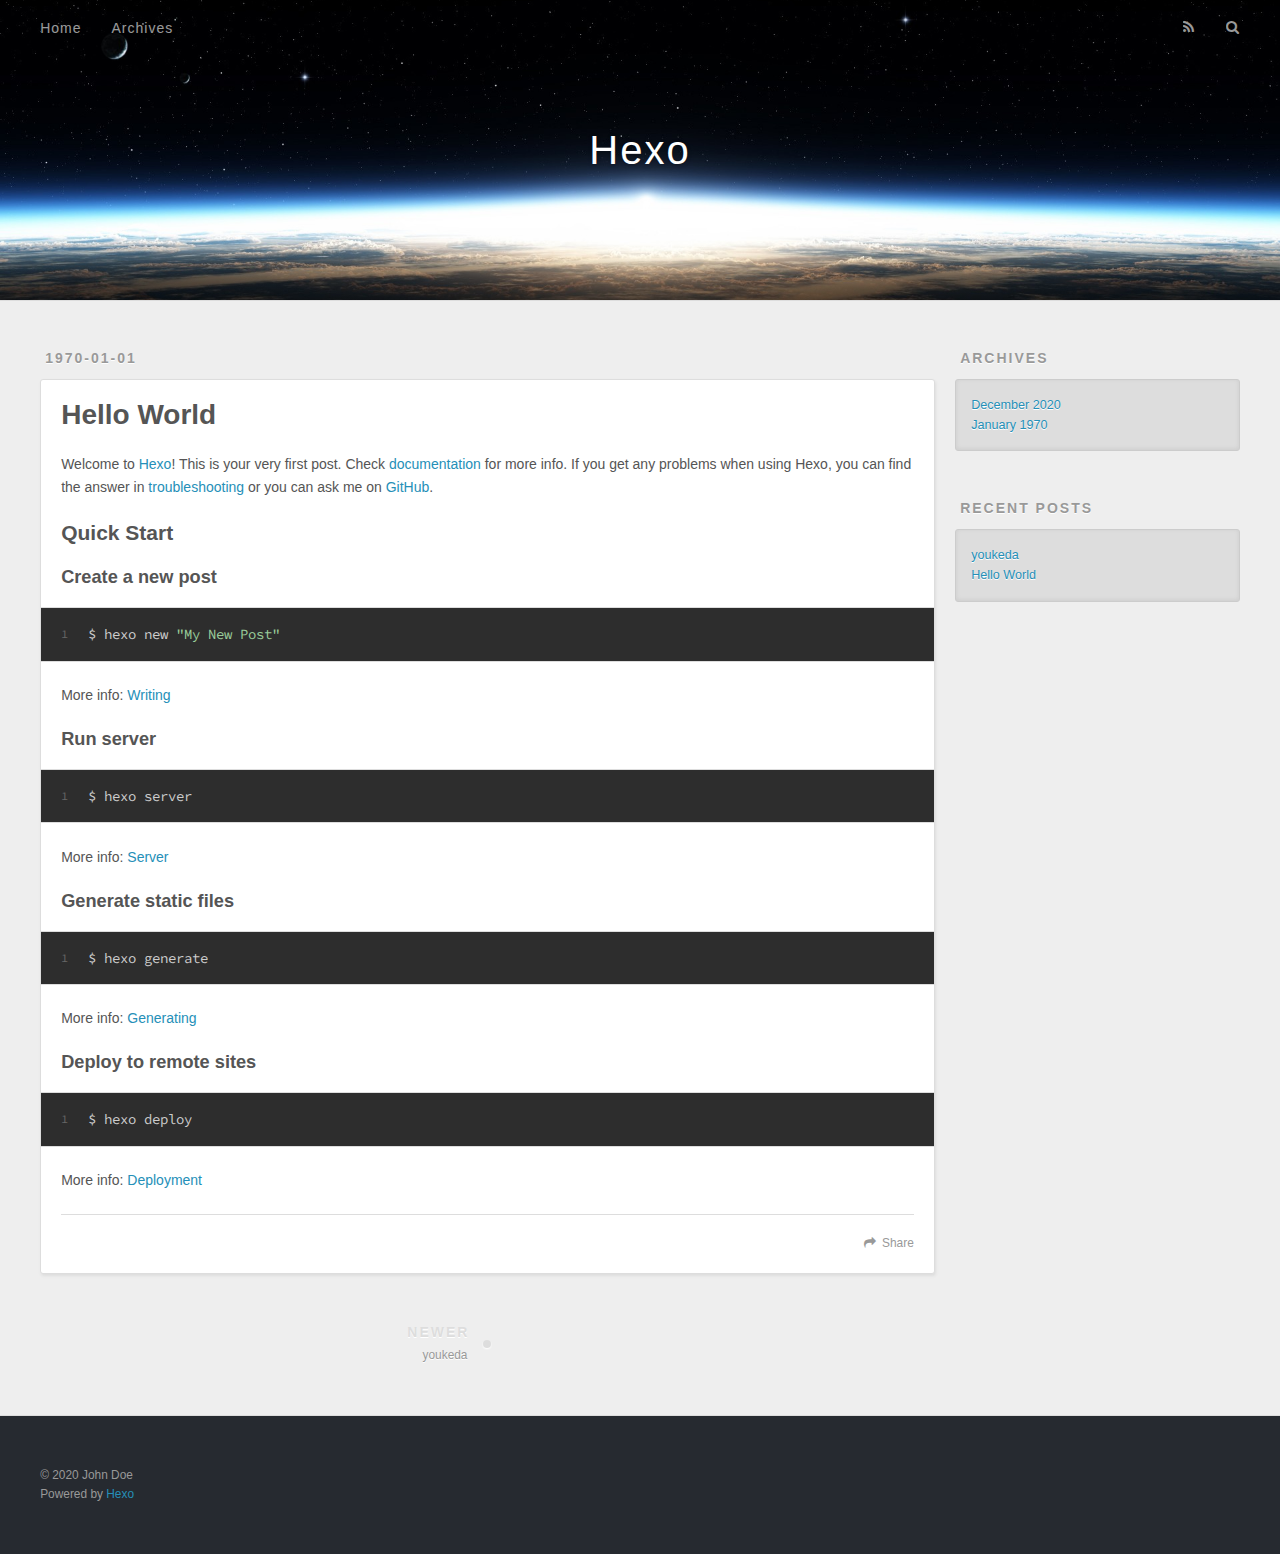
<file: 1970/01/01/hello-world/index.html>
<!DOCTYPE html>
<html>
<head>
  <meta charset="utf-8">
  

  
  <title>Hello World | Hexo</title>
  <meta name="viewport" content="width=device-width, initial-scale=1, maximum-scale=1">
  <meta name="description" content="Welcome to Hexo! This is your very first post. Check documentation for more info. If you get any problems when using Hexo, you can find the answer in troubleshooting or you can ask me on GitHub. Quick">
<meta property="og:type" content="article">
<meta property="og:title" content="Hello World">
<meta property="og:url" content="http://example.com/1970/01/01/hello-world/index.html">
<meta property="og:site_name" content="Hexo">
<meta property="og:description" content="Welcome to Hexo! This is your very first post. Check documentation for more info. If you get any problems when using Hexo, you can find the answer in troubleshooting or you can ask me on GitHub. Quick">
<meta property="og:locale" content="en_US">
<meta property="article:published_time" content="1970-01-01T00:00:00.000Z">
<meta property="article:modified_time" content="2020-12-04T13:29:56.700Z">
<meta property="article:author" content="John Doe">
<meta name="twitter:card" content="summary">
  
    <link rel="alternate" href="/atom.xml" title="Hexo" type="application/atom+xml">
  
  
    <link rel="icon" href="/favicon.png">
  
  
    <link href="//fonts.googleapis.com/css?family=Source+Code+Pro" rel="stylesheet" type="text/css">
  
  
<link rel="stylesheet" href="/css/style.css">

<meta name="generator" content="Hexo 5.2.0"></head>

<body>
  <div id="container">
    <div id="wrap">
      <header id="header">
  <div id="banner"></div>
  <div id="header-outer" class="outer">
    <div id="header-title" class="inner">
      <h1 id="logo-wrap">
        <a href="/" id="logo">Hexo</a>
      </h1>
      
    </div>
    <div id="header-inner" class="inner">
      <nav id="main-nav">
        <a id="main-nav-toggle" class="nav-icon"></a>
        
          <a class="main-nav-link" href="/">Home</a>
        
          <a class="main-nav-link" href="/archives">Archives</a>
        
      </nav>
      <nav id="sub-nav">
        
          <a id="nav-rss-link" class="nav-icon" href="/atom.xml" title="RSS Feed"></a>
        
        <a id="nav-search-btn" class="nav-icon" title="Search"></a>
      </nav>
      <div id="search-form-wrap">
        <form action="//google.com/search" method="get" accept-charset="UTF-8" class="search-form"><input type="search" name="q" class="search-form-input" placeholder="Search"><button type="submit" class="search-form-submit">&#xF002;</button><input type="hidden" name="sitesearch" value="http://example.com"></form>
      </div>
    </div>
  </div>
</header>
      <div class="outer">
        <section id="main"><article id="post-hello-world" class="article article-type-post" itemscope itemprop="blogPost">
  <div class="article-meta">
    <a href="/1970/01/01/hello-world/" class="article-date">
  <time datetime="1970-01-01T00:00:00.000Z" itemprop="datePublished">1970-01-01</time>
</a>
    
  </div>
  <div class="article-inner">
    
    
      <header class="article-header">
        
  
    <h1 class="article-title" itemprop="name">
      Hello World
    </h1>
  

      </header>
    
    <div class="article-entry" itemprop="articleBody">
      
        <p>Welcome to <a target="_blank" rel="noopener" href="https://hexo.io/">Hexo</a>! This is your very first post. Check <a target="_blank" rel="noopener" href="https://hexo.io/docs/">documentation</a> for more info. If you get any problems when using Hexo, you can find the answer in <a target="_blank" rel="noopener" href="https://hexo.io/docs/troubleshooting.html">troubleshooting</a> or you can ask me on <a target="_blank" rel="noopener" href="https://github.com/hexojs/hexo/issues">GitHub</a>.</p>
<h2 id="Quick-Start"><a href="#Quick-Start" class="headerlink" title="Quick Start"></a>Quick Start</h2><h3 id="Create-a-new-post"><a href="#Create-a-new-post" class="headerlink" title="Create a new post"></a>Create a new post</h3><figure class="highlight bash"><table><tr><td class="gutter"><pre><span class="line">1</span><br></pre></td><td class="code"><pre><span class="line">$ hexo new <span class="string">&quot;My New Post&quot;</span></span><br></pre></td></tr></table></figure>

<p>More info: <a target="_blank" rel="noopener" href="https://hexo.io/docs/writing.html">Writing</a></p>
<h3 id="Run-server"><a href="#Run-server" class="headerlink" title="Run server"></a>Run server</h3><figure class="highlight bash"><table><tr><td class="gutter"><pre><span class="line">1</span><br></pre></td><td class="code"><pre><span class="line">$ hexo server</span><br></pre></td></tr></table></figure>

<p>More info: <a target="_blank" rel="noopener" href="https://hexo.io/docs/server.html">Server</a></p>
<h3 id="Generate-static-files"><a href="#Generate-static-files" class="headerlink" title="Generate static files"></a>Generate static files</h3><figure class="highlight bash"><table><tr><td class="gutter"><pre><span class="line">1</span><br></pre></td><td class="code"><pre><span class="line">$ hexo generate</span><br></pre></td></tr></table></figure>

<p>More info: <a target="_blank" rel="noopener" href="https://hexo.io/docs/generating.html">Generating</a></p>
<h3 id="Deploy-to-remote-sites"><a href="#Deploy-to-remote-sites" class="headerlink" title="Deploy to remote sites"></a>Deploy to remote sites</h3><figure class="highlight bash"><table><tr><td class="gutter"><pre><span class="line">1</span><br></pre></td><td class="code"><pre><span class="line">$ hexo deploy</span><br></pre></td></tr></table></figure>

<p>More info: <a target="_blank" rel="noopener" href="https://hexo.io/docs/one-command-deployment.html">Deployment</a></p>

      
    </div>
    <footer class="article-footer">
      <a data-url="http://example.com/1970/01/01/hello-world/" data-id="ckiac1ulk00006pqjf87q68qx" class="article-share-link">Share</a>
      
      
    </footer>
  </div>
  
    
<nav id="article-nav">
  
    <a href="/2020/12/04/youkeda/" id="article-nav-newer" class="article-nav-link-wrap">
      <strong class="article-nav-caption">Newer</strong>
      <div class="article-nav-title">
        
          youkeda
        
      </div>
    </a>
  
  
</nav>

  
</article>

</section>
        
          <aside id="sidebar">
  
    

  
    

  
    
  
    
  <div class="widget-wrap">
    <h3 class="widget-title">Archives</h3>
    <div class="widget">
      <ul class="archive-list"><li class="archive-list-item"><a class="archive-list-link" href="/archives/2020/12/">December 2020</a></li><li class="archive-list-item"><a class="archive-list-link" href="/archives/1970/01/">January 1970</a></li></ul>
    </div>
  </div>


  
    
  <div class="widget-wrap">
    <h3 class="widget-title">Recent Posts</h3>
    <div class="widget">
      <ul>
        
          <li>
            <a href="/2020/12/04/youkeda/">youkeda</a>
          </li>
        
          <li>
            <a href="/1970/01/01/hello-world/">Hello World</a>
          </li>
        
      </ul>
    </div>
  </div>

  
</aside>
        
      </div>
      <footer id="footer">
  
  <div class="outer">
    <div id="footer-info" class="inner">
      &copy; 2020 John Doe<br>
      Powered by <a href="http://hexo.io/" target="_blank">Hexo</a>
    </div>
  </div>
</footer>
    </div>
    <nav id="mobile-nav">
  
    <a href="/" class="mobile-nav-link">Home</a>
  
    <a href="/archives" class="mobile-nav-link">Archives</a>
  
</nav>
    

<script src="//ajax.googleapis.com/ajax/libs/jquery/2.0.3/jquery.min.js"></script>


  
<link rel="stylesheet" href="/fancybox/jquery.fancybox.css">

  
<script src="/fancybox/jquery.fancybox.pack.js"></script>




<script src="/js/script.js"></script>




  </div>
</body>
</html>
</file>
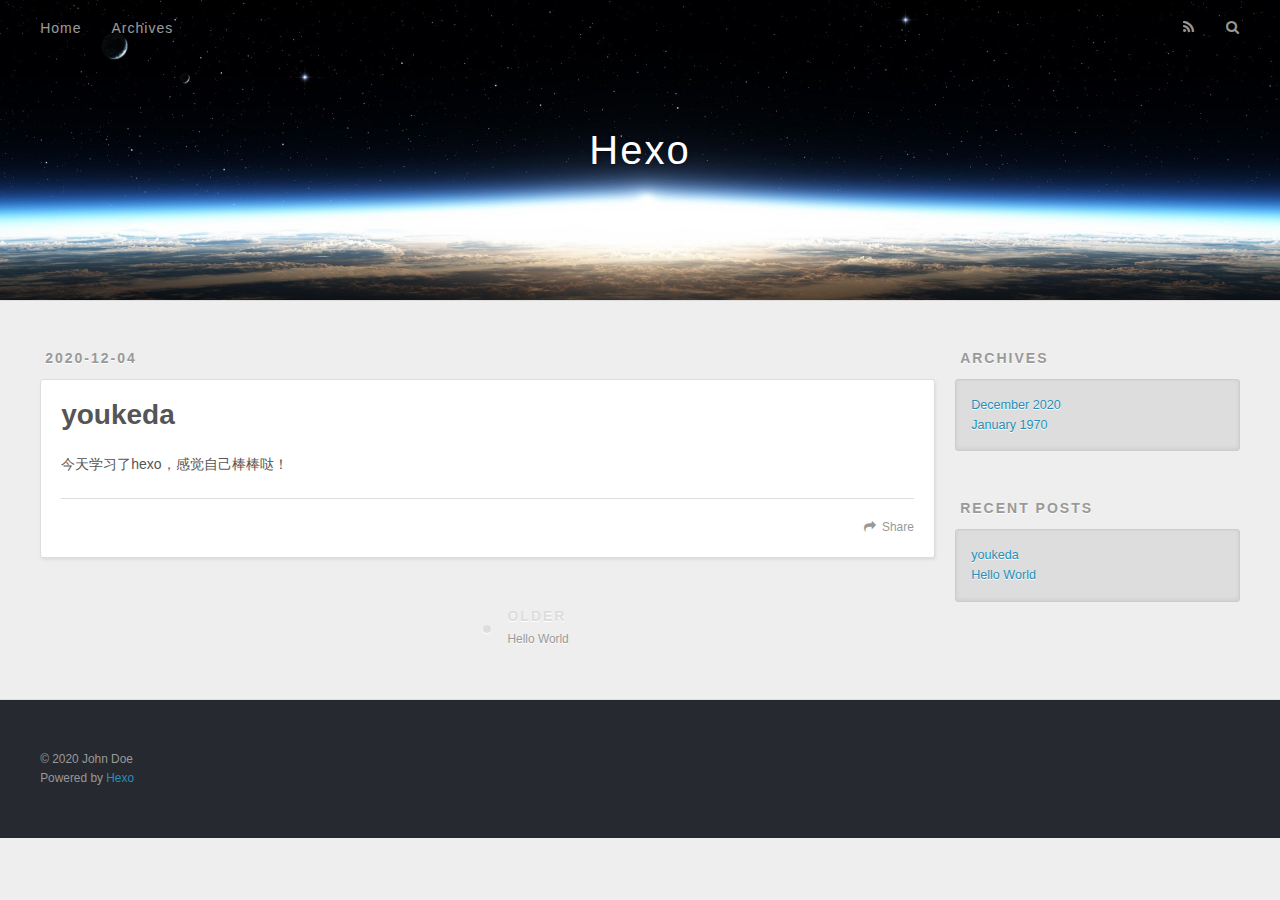
<file: 2020/12/04/youkeda/index.html>
<!DOCTYPE html>
<html>
<head>
  <meta charset="utf-8">
  

  
  <title>youkeda | Hexo</title>
  <meta name="viewport" content="width=device-width, initial-scale=1, maximum-scale=1">
  <meta name="description" content="今天学习了hexo，感觉自己棒棒哒！">
<meta property="og:type" content="article">
<meta property="og:title" content="youkeda">
<meta property="og:url" content="http://example.com/2020/12/04/youkeda/index.html">
<meta property="og:site_name" content="Hexo">
<meta property="og:description" content="今天学习了hexo，感觉自己棒棒哒！">
<meta property="og:locale" content="en_US">
<meta property="article:published_time" content="2020-12-04T13:54:50.000Z">
<meta property="article:modified_time" content="2020-12-04T13:57:23.089Z">
<meta property="article:author" content="John Doe">
<meta name="twitter:card" content="summary">
  
    <link rel="alternate" href="/atom.xml" title="Hexo" type="application/atom+xml">
  
  
    <link rel="icon" href="/favicon.png">
  
  
    <link href="//fonts.googleapis.com/css?family=Source+Code+Pro" rel="stylesheet" type="text/css">
  
  
<link rel="stylesheet" href="/css/style.css">

<meta name="generator" content="Hexo 5.2.0"></head>

<body>
  <div id="container">
    <div id="wrap">
      <header id="header">
  <div id="banner"></div>
  <div id="header-outer" class="outer">
    <div id="header-title" class="inner">
      <h1 id="logo-wrap">
        <a href="/" id="logo">Hexo</a>
      </h1>
      
    </div>
    <div id="header-inner" class="inner">
      <nav id="main-nav">
        <a id="main-nav-toggle" class="nav-icon"></a>
        
          <a class="main-nav-link" href="/">Home</a>
        
          <a class="main-nav-link" href="/archives">Archives</a>
        
      </nav>
      <nav id="sub-nav">
        
          <a id="nav-rss-link" class="nav-icon" href="/atom.xml" title="RSS Feed"></a>
        
        <a id="nav-search-btn" class="nav-icon" title="Search"></a>
      </nav>
      <div id="search-form-wrap">
        <form action="//google.com/search" method="get" accept-charset="UTF-8" class="search-form"><input type="search" name="q" class="search-form-input" placeholder="Search"><button type="submit" class="search-form-submit">&#xF002;</button><input type="hidden" name="sitesearch" value="http://example.com"></form>
      </div>
    </div>
  </div>
</header>
      <div class="outer">
        <section id="main"><article id="post-youkeda" class="article article-type-post" itemscope itemprop="blogPost">
  <div class="article-meta">
    <a href="/2020/12/04/youkeda/" class="article-date">
  <time datetime="2020-12-04T13:54:50.000Z" itemprop="datePublished">2020-12-04</time>
</a>
    
  </div>
  <div class="article-inner">
    
    
      <header class="article-header">
        
  
    <h1 class="article-title" itemprop="name">
      youkeda
    </h1>
  

      </header>
    
    <div class="article-entry" itemprop="articleBody">
      
        <p>今天学习了hexo，感觉自己棒棒哒！</p>

      
    </div>
    <footer class="article-footer">
      <a data-url="http://example.com/2020/12/04/youkeda/" data-id="ckiac1ulo00016pqjbfq24q5f" class="article-share-link">Share</a>
      
      
    </footer>
  </div>
  
    
<nav id="article-nav">
  
  
    <a href="/1970/01/01/hello-world/" id="article-nav-older" class="article-nav-link-wrap">
      <strong class="article-nav-caption">Older</strong>
      <div class="article-nav-title">Hello World</div>
    </a>
  
</nav>

  
</article>

</section>
        
          <aside id="sidebar">
  
    

  
    

  
    
  
    
  <div class="widget-wrap">
    <h3 class="widget-title">Archives</h3>
    <div class="widget">
      <ul class="archive-list"><li class="archive-list-item"><a class="archive-list-link" href="/archives/2020/12/">December 2020</a></li><li class="archive-list-item"><a class="archive-list-link" href="/archives/1970/01/">January 1970</a></li></ul>
    </div>
  </div>


  
    
  <div class="widget-wrap">
    <h3 class="widget-title">Recent Posts</h3>
    <div class="widget">
      <ul>
        
          <li>
            <a href="/2020/12/04/youkeda/">youkeda</a>
          </li>
        
          <li>
            <a href="/1970/01/01/hello-world/">Hello World</a>
          </li>
        
      </ul>
    </div>
  </div>

  
</aside>
        
      </div>
      <footer id="footer">
  
  <div class="outer">
    <div id="footer-info" class="inner">
      &copy; 2020 John Doe<br>
      Powered by <a href="http://hexo.io/" target="_blank">Hexo</a>
    </div>
  </div>
</footer>
    </div>
    <nav id="mobile-nav">
  
    <a href="/" class="mobile-nav-link">Home</a>
  
    <a href="/archives" class="mobile-nav-link">Archives</a>
  
</nav>
    

<script src="//ajax.googleapis.com/ajax/libs/jquery/2.0.3/jquery.min.js"></script>


  
<link rel="stylesheet" href="/fancybox/jquery.fancybox.css">

  
<script src="/fancybox/jquery.fancybox.pack.js"></script>




<script src="/js/script.js"></script>




  </div>
</body>
</html>
</file>
<file: css/style.css>
body {
  width: 100%;
}
body:before,
body:after {
  content: "";
  display: table;
}
body:after {
  clear: both;
}
html,
body,
div,
span,
applet,
object,
iframe,
h1,
h2,
h3,
h4,
h5,
h6,
p,
blockquote,
pre,
a,
abbr,
acronym,
address,
big,
cite,
code,
del,
dfn,
em,
img,
ins,
kbd,
q,
s,
samp,
small,
strike,
strong,
sub,
sup,
tt,
var,
dl,
dt,
dd,
ol,
ul,
li,
fieldset,
form,
label,
legend,
table,
caption,
tbody,
tfoot,
thead,
tr,
th,
td {
  margin: 0;
  padding: 0;
  border: 0;
  outline: 0;
  font-weight: inherit;
  font-style: inherit;
  font-family: inherit;
  font-size: 100%;
  vertical-align: baseline;
}
body {
  line-height: 1;
  color: #000;
  background: #fff;
}
ol,
ul {
  list-style: none;
}
table {
  border-collapse: separate;
  border-spacing: 0;
  vertical-align: middle;
}
caption,
th,
td {
  text-align: left;
  font-weight: normal;
  vertical-align: middle;
}
a img {
  border: none;
}
input,
button {
  margin: 0;
  padding: 0;
}
input::-moz-focus-inner,
button::-moz-focus-inner {
  border: 0;
  padding: 0;
}
@font-face {
  font-family: FontAwesome;
  font-style: normal;
  font-weight: normal;
  src: url("fonts/fontawesome-webfont.eot?v=#4.0.3");
  src: url("fonts/fontawesome-webfont.eot?#iefix&v=#4.0.3") format("embedded-opentype"), url("fonts/fontawesome-webfont.woff?v=#4.0.3") format("woff"), url("fonts/fontawesome-webfont.ttf?v=#4.0.3") format("truetype"), url("fonts/fontawesome-webfont.svg#fontawesomeregular?v=#4.0.3") format("svg");
}
html,
body,
#container {
  height: 100%;
}
body {
  background: #eee;
  font: 14px -apple-system, BlinkMacSystemFont, "Segoe UI", "Roboto", "Oxygen", "Ubuntu", "Cantarell", "Fira Sans", "Droid Sans", "Helvetica Neue", sans-serif;
  -webkit-text-size-adjust: 100%;
}
.outer {
  max-width: 1220px;
  margin: 0 auto;
  padding: 0 20px;
}
.outer:before,
.outer:after {
  content: "";
  display: table;
}
.outer:after {
  clear: both;
}
.inner {
  display: inline;
  float: left;
  width: 98.33333333333333%;
  margin: 0 0.833333333333333%;
}
.left,
.alignleft {
  float: left;
}
.right,
.alignright {
  float: right;
}
.clear {
  clear: both;
}
#container {
  position: relative;
}
.mobile-nav-on {
  overflow: hidden;
}
#wrap {
  height: 100%;
  width: 100%;
  position: absolute;
  top: 0;
  left: 0;
  -webkit-transition: 0.2s ease-out;
  -moz-transition: 0.2s ease-out;
  -ms-transition: 0.2s ease-out;
  transition: 0.2s ease-out;
  z-index: 1;
  background: #eee;
}
.mobile-nav-on #wrap {
  left: 280px;
}
@media screen and (min-width: 768px) {
  #main {
    display: inline;
    float: left;
    width: 73.33333333333333%;
    margin: 0 0.833333333333333%;
  }
}
.article-date,
.article-category-link,
.archive-year,
.widget-title {
  text-decoration: none;
  text-transform: uppercase;
  letter-spacing: 2px;
  color: #999;
  margin-bottom: 1em;
  margin-left: 5px;
  line-height: 1em;
  text-shadow: 0 1px #fff;
  font-weight: bold;
}
.article-inner,
.archive-article-inner {
  background: #fff;
  -webkit-box-shadow: 1px 2px 3px #ddd;
  box-shadow: 1px 2px 3px #ddd;
  border: 1px solid #ddd;
  border-radius: 3px;
}
.article-entry h1,
.widget h1 {
  font-size: 2em;
}
.article-entry h2,
.widget h2 {
  font-size: 1.5em;
}
.article-entry h3,
.widget h3 {
  font-size: 1.3em;
}
.article-entry h4,
.widget h4 {
  font-size: 1.2em;
}
.article-entry h5,
.widget h5 {
  font-size: 1em;
}
.article-entry h6,
.widget h6 {
  font-size: 1em;
  color: #999;
}
.article-entry hr,
.widget hr {
  border: 1px dashed #ddd;
}
.article-entry strong,
.widget strong {
  font-weight: bold;
}
.article-entry em,
.widget em,
.article-entry cite,
.widget cite {
  font-style: italic;
}
.article-entry sup,
.widget sup,
.article-entry sub,
.widget sub {
  font-size: 0.75em;
  line-height: 0;
  position: relative;
  vertical-align: baseline;
}
.article-entry sup,
.widget sup {
  top: -0.5em;
}
.article-entry sub,
.widget sub {
  bottom: -0.2em;
}
.article-entry small,
.widget small {
  font-size: 0.85em;
}
.article-entry acronym,
.widget acronym,
.article-entry abbr,
.widget abbr {
  border-bottom: 1px dotted;
}
.article-entry ul,
.widget ul,
.article-entry ol,
.widget ol,
.article-entry dl,
.widget dl {
  margin: 0 20px;
  line-height: 1.6em;
}
.article-entry ul ul,
.widget ul ul,
.article-entry ol ul,
.widget ol ul,
.article-entry ul ol,
.widget ul ol,
.article-entry ol ol,
.widget ol ol {
  margin-top: 0;
  margin-bottom: 0;
}
.article-entry ul,
.widget ul {
  list-style: disc;
}
.article-entry ol,
.widget ol {
  list-style: decimal;
}
.article-entry dt,
.widget dt {
  font-weight: bold;
}
#header {
  height: 300px;
  position: relative;
  border-bottom: 1px solid #ddd;
}
#header:before,
#header:after {
  content: "";
  position: absolute;
  left: 0;
  right: 0;
  height: 40px;
}
#header:before {
  top: 0;
  background: -webkit-linear-gradient(rgba(0,0,0,0.2), transparent);
  background: -moz-linear-gradient(rgba(0,0,0,0.2), transparent);
  background: -ms-linear-gradient(rgba(0,0,0,0.2), transparent);
  background: linear-gradient(rgba(0,0,0,0.2), transparent);
}
#header:after {
  bottom: 0;
  background: -webkit-linear-gradient(transparent, rgba(0,0,0,0.2));
  background: -moz-linear-gradient(transparent, rgba(0,0,0,0.2));
  background: -ms-linear-gradient(transparent, rgba(0,0,0,0.2));
  background: linear-gradient(transparent, rgba(0,0,0,0.2));
}
#header-outer {
  height: 100%;
  position: relative;
}
#header-inner {
  position: relative;
  overflow: hidden;
}
#banner {
  position: absolute;
  top: 0;
  left: 0;
  width: 100%;
  height: 100%;
  background: url("images/banner.jpg") center #000;
  -webkit-background-size: cover;
  -moz-background-size: cover;
  background-size: cover;
  z-index: -1;
}
#header-title {
  text-align: center;
  height: 40px;
  position: absolute;
  top: 50%;
  left: 0;
  margin-top: -20px;
}
#logo,
#subtitle {
  text-decoration: none;
  color: #fff;
  font-weight: 300;
  text-shadow: 0 1px 4px rgba(0,0,0,0.3);
}
#logo {
  font-size: 40px;
  line-height: 40px;
  letter-spacing: 2px;
}
#subtitle {
  font-size: 16px;
  line-height: 16px;
  letter-spacing: 1px;
}
#subtitle-wrap {
  margin-top: 16px;
}
#main-nav {
  float: left;
  margin-left: -15px;
}
.nav-icon,
.main-nav-link {
  float: left;
  color: #fff;
  opacity: 0.6;
  text-decoration: none;
  text-shadow: 0 1px rgba(0,0,0,0.2);
  -webkit-transition: opacity 0.2s;
  -moz-transition: opacity 0.2s;
  -ms-transition: opacity 0.2s;
  transition: opacity 0.2s;
  display: block;
  padding: 20px 15px;
}
.nav-icon:hover,
.main-nav-link:hover {
  opacity: 1;
}
.nav-icon {
  font-family: FontAwesome;
  text-align: center;
  font-size: 14px;
  width: 14px;
  height: 14px;
  padding: 20px 15px;
  position: relative;
  cursor: pointer;
}
.main-nav-link {
  font-weight: 300;
  letter-spacing: 1px;
}
@media screen and (max-width: 479px) {
  .main-nav-link {
    display: none;
  }
}
#main-nav-toggle {
  display: none;
}
#main-nav-toggle:before {
  content: "\f0c9";
}
@media screen and (max-width: 479px) {
  #main-nav-toggle {
    display: block;
  }
}
#sub-nav {
  float: right;
  margin-right: -15px;
}
#nav-rss-link:before {
  content: "\f09e";
}
#nav-search-btn:before {
  content: "\f002";
}
#search-form-wrap {
  position: absolute;
  top: 15px;
  width: 150px;
  height: 30px;
  right: -150px;
  opacity: 0;
  -webkit-transition: 0.2s ease-out;
  -moz-transition: 0.2s ease-out;
  -ms-transition: 0.2s ease-out;
  transition: 0.2s ease-out;
}
#search-form-wrap.on {
  opacity: 1;
  right: 0;
}
@media screen and (max-width: 479px) {
  #search-form-wrap {
    width: 100%;
    right: -100%;
  }
}
.search-form {
  position: absolute;
  top: 0;
  left: 0;
  right: 0;
  background: #fff;
  padding: 5px 15px;
  border-radius: 15px;
  -webkit-box-shadow: 0 0 10px rgba(0,0,0,0.3);
  box-shadow: 0 0 10px rgba(0,0,0,0.3);
}
.search-form-input {
  border: none;
  background: none;
  color: #555;
  width: 100%;
  font: 13px -apple-system, BlinkMacSystemFont, "Segoe UI", "Roboto", "Oxygen", "Ubuntu", "Cantarell", "Fira Sans", "Droid Sans", "Helvetica Neue", sans-serif;
  outline: none;
}
.search-form-input::-webkit-search-results-decoration,
.search-form-input::-webkit-search-cancel-button {
  -webkit-appearance: none;
}
.search-form-submit {
  position: absolute;
  top: 50%;
  right: 10px;
  margin-top: -7px;
  font: 13px FontAwesome;
  border: none;
  background: none;
  color: #bbb;
  cursor: pointer;
}
.search-form-submit:hover,
.search-form-submit:focus {
  color: #777;
}
.article {
  margin: 50px 0;
}
.article-inner {
  overflow: hidden;
}
.article-meta:before,
.article-meta:after {
  content: "";
  display: table;
}
.article-meta:after {
  clear: both;
}
.article-date {
  float: left;
}
.article-category {
  float: left;
  line-height: 1em;
  color: #ccc;
  text-shadow: 0 1px #fff;
  margin-left: 8px;
}
.article-category:before {
  content: "\2022";
}
.article-category-link {
  margin: 0 12px 1em;
}
.article-header {
  padding: 20px 20px 0;
}
.article-title {
  text-decoration: none;
  font-size: 2em;
  font-weight: bold;
  color: #555;
  line-height: 1.1em;
  -webkit-transition: color 0.2s;
  -moz-transition: color 0.2s;
  -ms-transition: color 0.2s;
  transition: color 0.2s;
}
a.article-title:hover {
  color: #258fb8;
}
.article-entry {
  color: #555;
  padding: 0 20px;
}
.article-entry:before,
.article-entry:after {
  content: "";
  display: table;
}
.article-entry:after {
  clear: both;
}
.article-entry p,
.article-entry table {
  line-height: 1.6em;
  margin: 1.6em 0;
}
.article-entry h1,
.article-entry h2,
.article-entry h3,
.article-entry h4,
.article-entry h5,
.article-entry h6 {
  font-weight: bold;
}
.article-entry h1,
.article-entry h2,
.article-entry h3,
.article-entry h4,
.article-entry h5,
.article-entry h6 {
  line-height: 1.1em;
  margin: 1.1em 0;
}
.article-entry a {
  color: #258fb8;
  text-decoration: none;
}
.article-entry a:hover {
  text-decoration: underline;
}
.article-entry ul,
.article-entry ol,
.article-entry dl {
  margin-top: 1.6em;
  margin-bottom: 1.6em;
}
.article-entry img,
.article-entry video {
  max-width: 100%;
  height: auto;
  display: block;
  margin: auto;
}
.article-entry iframe {
  border: none;
}
.article-entry table {
  width: 100%;
  border-collapse: collapse;
  border-spacing: 0;
}
.article-entry th {
  font-weight: bold;
  border-bottom: 3px solid #ddd;
  padding-bottom: 0.5em;
}
.article-entry td {
  border-bottom: 1px solid #ddd;
  padding: 10px 0;
}
.article-entry blockquote {
  font-family: Georgia, "Times New Roman", serif;
  font-size: 1.4em;
  margin: 1.6em 20px;
  text-align: center;
}
.article-entry blockquote footer {
  font-size: 14px;
  margin: 1.6em 0;
  font-family: -apple-system, BlinkMacSystemFont, "Segoe UI", "Roboto", "Oxygen", "Ubuntu", "Cantarell", "Fira Sans", "Droid Sans", "Helvetica Neue", sans-serif;
}
.article-entry blockquote footer cite:before {
  content: "—";
  padding: 0 0.5em;
}
.article-entry .pullquote {
  text-align: left;
  width: 45%;
  margin: 0;
}
.article-entry .pullquote.left {
  margin-left: 0.5em;
  margin-right: 1em;
}
.article-entry .pullquote.right {
  margin-right: 0.5em;
  margin-left: 1em;
}
.article-entry .caption {
  color: #999;
  display: block;
  font-size: 0.9em;
  margin-top: 0.5em;
  position: relative;
  text-align: center;
}
.article-entry .video-container {
  position: relative;
  padding-top: 56.25%;
  height: 0;
  overflow: hidden;
}
.article-entry .video-container iframe,
.article-entry .video-container object,
.article-entry .video-container embed {
  position: absolute;
  top: 0;
  left: 0;
  width: 100%;
  height: 100%;
  margin-top: 0;
}
.article-more-link a {
  display: inline-block;
  line-height: 1em;
  padding: 6px 15px;
  border-radius: 15px;
  background: #eee;
  color: #999;
  text-shadow: 0 1px #fff;
  text-decoration: none;
}
.article-more-link a:hover {
  background: #258fb8;
  color: #fff;
  text-decoration: none;
  text-shadow: 0 1px #1e7293;
}
.article-footer {
  font-size: 0.85em;
  line-height: 1.6em;
  border-top: 1px solid #ddd;
  padding-top: 1.6em;
  margin: 0 20px 20px;
}
.article-footer:before,
.article-footer:after {
  content: "";
  display: table;
}
.article-footer:after {
  clear: both;
}
.article-footer a {
  color: #999;
  text-decoration: none;
}
.article-footer a:hover {
  color: #555;
}
.article-tag-list-item {
  float: left;
  margin-right: 10px;
}
.article-tag-list-link:before {
  content: "#";
}
.article-comment-link {
  float: right;
}
.article-comment-link:before {
  content: "\f075";
  font-family: FontAwesome;
  padding-right: 8px;
}
.article-share-link {
  cursor: pointer;
  float: right;
  margin-left: 20px;
}
.article-share-link:before {
  content: "\f064";
  font-family: FontAwesome;
  padding-right: 6px;
}
#article-nav {
  position: relative;
}
#article-nav:before,
#article-nav:after {
  content: "";
  display: table;
}
#article-nav:after {
  clear: both;
}
@media screen and (min-width: 768px) {
  #article-nav {
    margin: 50px 0;
  }
  #article-nav:before {
    width: 8px;
    height: 8px;
    position: absolute;
    top: 50%;
    left: 50%;
    margin-top: -4px;
    margin-left: -4px;
    content: "";
    border-radius: 50%;
    background: #ddd;
    -webkit-box-shadow: 0 1px 2px #fff;
    box-shadow: 0 1px 2px #fff;
  }
}
.article-nav-link-wrap {
  text-decoration: none;
  text-shadow: 0 1px #fff;
  color: #999;
  -webkit-box-sizing: border-box;
  -moz-box-sizing: border-box;
  box-sizing: border-box;
  margin-top: 50px;
  text-align: center;
  display: block;
}
.article-nav-link-wrap:hover {
  color: #555;
}
@media screen and (min-width: 768px) {
  .article-nav-link-wrap {
    width: 50%;
    margin-top: 0;
  }
}
@media screen and (min-width: 768px) {
  #article-nav-newer {
    float: left;
    text-align: right;
    padding-right: 20px;
  }
}
@media screen and (min-width: 768px) {
  #article-nav-older {
    float: right;
    text-align: left;
    padding-left: 20px;
  }
}
.article-nav-caption {
  text-transform: uppercase;
  letter-spacing: 2px;
  color: #ddd;
  line-height: 1em;
  font-weight: bold;
}
#article-nav-newer .article-nav-caption {
  margin-right: -2px;
}
.article-nav-title {
  font-size: 0.85em;
  line-height: 1.6em;
  margin-top: 0.5em;
}
.article-share-box {
  position: absolute;
  display: none;
  background: #fff;
  -webkit-box-shadow: 1px 2px 10px rgba(0,0,0,0.2);
  box-shadow: 1px 2px 10px rgba(0,0,0,0.2);
  border-radius: 3px;
  margin-left: -145px;
  overflow: hidden;
  z-index: 1;
}
.article-share-box.on {
  display: block;
}
.article-share-input {
  width: 100%;
  background: none;
  -webkit-box-sizing: border-box;
  -moz-box-sizing: border-box;
  box-sizing: border-box;
  font: 14px -apple-system, BlinkMacSystemFont, "Segoe UI", "Roboto", "Oxygen", "Ubuntu", "Cantarell", "Fira Sans", "Droid Sans", "Helvetica Neue", sans-serif;
  padding: 0 15px;
  color: #555;
  outline: none;
  border: 1px solid #ddd;
  border-radius: 3px 3px 0 0;
  height: 36px;
  line-height: 36px;
}
.article-share-links {
  background: #eee;
}
.article-share-links:before,
.article-share-links:after {
  content: "";
  display: table;
}
.article-share-links:after {
  clear: both;
}
.article-share-twitter,
.article-share-facebook,
.article-share-pinterest,
.article-share-google {
  width: 50px;
  height: 36px;
  display: block;
  float: left;
  position: relative;
  color: #999;
  text-shadow: 0 1px #fff;
}
.article-share-twitter:before,
.article-share-facebook:before,
.article-share-pinterest:before,
.article-share-google:before {
  font-size: 20px;
  font-family: FontAwesome;
  width: 20px;
  height: 20px;
  position: absolute;
  top: 50%;
  left: 50%;
  margin-top: -10px;
  margin-left: -10px;
  text-align: center;
}
.article-share-twitter:hover,
.article-share-facebook:hover,
.article-share-pinterest:hover,
.article-share-google:hover {
  color: #fff;
}
.article-share-twitter:before {
  content: "\f099";
}
.article-share-twitter:hover {
  background: #00aced;
  text-shadow: 0 1px #008abe;
}
.article-share-facebook:before {
  content: "\f09a";
}
.article-share-facebook:hover {
  background: #3b5998;
  text-shadow: 0 1px #2f477a;
}
.article-share-pinterest:before {
  content: "\f0d2";
}
.article-share-pinterest:hover {
  background: #cb2027;
  text-shadow: 0 1px #a21a1f;
}
.article-share-google:before {
  content: "\f0d5";
}
.article-share-google:hover {
  background: #dd4b39;
  text-shadow: 0 1px #be3221;
}
.article-gallery {
  background: #000;
  position: relative;
}
.article-gallery-photos {
  position: relative;
  overflow: hidden;
}
.article-gallery-img {
  display: none;
  max-width: 100%;
}
.article-gallery-img:first-child {
  display: block;
}
.article-gallery-img.loaded {
  position: absolute;
  display: block;
}
.article-gallery-img img {
  display: block;
  max-width: 100%;
  margin: 0 auto;
}
#comments {
  background: #fff;
  -webkit-box-shadow: 1px 2px 3px #ddd;
  box-shadow: 1px 2px 3px #ddd;
  padding: 20px;
  border: 1px solid #ddd;
  border-radius: 3px;
  margin: 50px 0;
}
#comments a {
  color: #258fb8;
}
.archives-wrap {
  margin: 50px 0;
}
.archives:before,
.archives:after {
  content: "";
  display: table;
}
.archives:after {
  clear: both;
}
.archive-year-wrap {
  margin-bottom: 1em;
}
.archives {
  -webkit-column-gap: 10px;
  -moz-column-gap: 10px;
  column-gap: 10px;
}
@media screen and (min-width: 480px) and (max-width: 767px) {
  .archives {
    -webkit-column-count: 2;
    -moz-column-count: 2;
    column-count: 2;
  }
}
@media screen and (min-width: 768px) {
  .archives {
    -webkit-column-count: 3;
    -moz-column-count: 3;
    column-count: 3;
  }
}
.archive-article {
  -webkit-column-break-inside: avoid;
  page-break-inside: avoid;
  overflow: hidden;
  break-inside: avoid-column;
}
.archive-article-inner {
  padding: 10px;
  margin-bottom: 15px;
}
.archive-article-title {
  text-decoration: none;
  font-weight: bold;
  color: #555;
  -webkit-transition: color 0.2s;
  -moz-transition: color 0.2s;
  -ms-transition: color 0.2s;
  transition: color 0.2s;
  line-height: 1.6em;
}
.archive-article-title:hover {
  color: #258fb8;
}
.archive-article-footer {
  margin-top: 1em;
}
.archive-article-date {
  color: #999;
  text-decoration: none;
  font-size: 0.85em;
  line-height: 1em;
  margin-bottom: 0.5em;
  display: block;
}
#page-nav {
  margin: 50px auto;
  background: #fff;
  -webkit-box-shadow: 1px 2px 3px #ddd;
  box-shadow: 1px 2px 3px #ddd;
  border: 1px solid #ddd;
  border-radius: 3px;
  text-align: center;
  color: #999;
  overflow: hidden;
}
#page-nav:before,
#page-nav:after {
  content: "";
  display: table;
}
#page-nav:after {
  clear: both;
}
#page-nav a,
#page-nav span {
  padding: 10px 20px;
  line-height: 1;
  height: 2ex;
}
#page-nav a {
  color: #999;
  text-decoration: none;
}
#page-nav a:hover {
  background: #999;
  color: #fff;
}
#page-nav .prev {
  float: left;
}
#page-nav .next {
  float: right;
}
#page-nav .page-number {
  display: inline-block;
}
@media screen and (max-width: 479px) {
  #page-nav .page-number {
    display: none;
  }
}
#page-nav .current {
  color: #555;
  font-weight: bold;
}
#page-nav .space {
  color: #ddd;
}
#footer {
  background: #262a30;
  padding: 50px 0;
  border-top: 1px solid #ddd;
  color: #999;
}
#footer a {
  color: #258fb8;
  text-decoration: none;
}
#footer a:hover {
  text-decoration: underline;
}
#footer-info {
  line-height: 1.6em;
  font-size: 0.85em;
}
.article-entry pre,
.article-entry .highlight {
  background: #2d2d2d;
  margin: 0 -20px;
  padding: 15px 20px;
  border-style: solid;
  border-color: #ddd;
  border-width: 1px 0;
  overflow: auto;
  color: #ccc;
  line-height: 22.400000000000002px;
}
.article-entry .highlight .gutter pre,
.article-entry .gist .gist-file .gist-data .line-numbers {
  color: #666;
  font-size: 0.85em;
}
.article-entry pre,
.article-entry code {
  font-family: "Source Code Pro", Consolas, Monaco, Menlo, Consolas, monospace;
}
.article-entry code {
  background: #eee;
  text-shadow: 0 1px #fff;
  padding: 0 0.3em;
}
.article-entry pre code {
  background: none;
  text-shadow: none;
  padding: 0;
}
.article-entry .highlight pre {
  border: none;
  margin: 0;
  padding: 0;
}
.article-entry .highlight table {
  margin: 0;
  width: auto;
}
.article-entry .highlight td {
  border: none;
  padding: 0;
}
.article-entry .highlight figcaption {
  font-size: 0.85em;
  color: #999;
  line-height: 1em;
  margin-bottom: 1em;
}
.article-entry .highlight figcaption:before,
.article-entry .highlight figcaption:after {
  content: "";
  display: table;
}
.article-entry .highlight figcaption:after {
  clear: both;
}
.article-entry .highlight figcaption a {
  float: right;
}
.article-entry .highlight .gutter pre {
  text-align: right;
  padding-right: 20px;
}
.article-entry .highlight .line {
  height: 22.400000000000002px;
}
.article-entry .highlight .line.marked {
  background: #515151;
}
.article-entry .gist {
  margin: 0 -20px;
  border-style: solid;
  border-color: #ddd;
  border-width: 1px 0;
  background: #2d2d2d;
  padding: 15px 20px 15px 0;
}
.article-entry .gist .gist-file {
  border: none;
  font-family: "Source Code Pro", Consolas, Monaco, Menlo, Consolas, monospace;
  margin: 0;
}
.article-entry .gist .gist-file .gist-data {
  background: none;
  border: none;
}
.article-entry .gist .gist-file .gist-data .line-numbers {
  background: none;
  border: none;
  padding: 0 20px 0 0;
}
.article-entry .gist .gist-file .gist-data .line-data {
  padding: 0 !important;
}
.article-entry .gist .gist-file .highlight {
  margin: 0;
  padding: 0;
  border: none;
}
.article-entry .gist .gist-file .gist-meta {
  background: #2d2d2d;
  color: #999;
  font: 0.85em -apple-system, BlinkMacSystemFont, "Segoe UI", "Roboto", "Oxygen", "Ubuntu", "Cantarell", "Fira Sans", "Droid Sans", "Helvetica Neue", sans-serif;
  text-shadow: 0 0;
  padding: 0;
  margin-top: 1em;
  margin-left: 20px;
}
.article-entry .gist .gist-file .gist-meta a {
  color: #258fb8;
  font-weight: normal;
}
.article-entry .gist .gist-file .gist-meta a:hover {
  text-decoration: underline;
}
pre .comment,
pre .title {
  color: #999;
}
pre .variable,
pre .attribute,
pre .tag,
pre .regexp,
pre .ruby .constant,
pre .xml .tag .title,
pre .xml .pi,
pre .xml .doctype,
pre .html .doctype,
pre .css .id,
pre .css .class,
pre .css .pseudo {
  color: #f2777a;
}
pre .number,
pre .preprocessor,
pre .built_in,
pre .literal,
pre .params,
pre .constant {
  color: #f99157;
}
pre .class,
pre .ruby .class .title,
pre .css .rules .attribute {
  color: #9c9;
}
pre .string,
pre .value,
pre .inheritance,
pre .header,
pre .ruby .symbol,
pre .xml .cdata {
  color: #9c9;
}
pre .css .hexcolor {
  color: #6cc;
}
pre .function,
pre .python .decorator,
pre .python .title,
pre .ruby .function .title,
pre .ruby .title .keyword,
pre .perl .sub,
pre .javascript .title,
pre .coffeescript .title {
  color: #69c;
}
pre .keyword,
pre .javascript .function {
  color: #c9c;
}
@media screen and (max-width: 479px) {
  #mobile-nav {
    position: absolute;
    top: 0;
    left: 0;
    width: 280px;
    height: 100%;
    background: #191919;
    border-right: 1px solid #fff;
  }
}
@media screen and (max-width: 479px) {
  .mobile-nav-link {
    display: block;
    color: #999;
    text-decoration: none;
    padding: 15px 20px;
    font-weight: bold;
  }
  .mobile-nav-link:hover {
    color: #fff;
  }
}
@media screen and (min-width: 768px) {
  #sidebar {
    display: inline;
    float: left;
    width: 23.333333333333332%;
    margin: 0 0.833333333333333%;
  }
}
.widget-wrap {
  margin: 50px 0;
}
.widget {
  color: #777;
  text-shadow: 0 1px #fff;
  background: #ddd;
  -webkit-box-shadow: 0 -1px 4px #ccc inset;
  box-shadow: 0 -1px 4px #ccc inset;
  border: 1px solid #ccc;
  padding: 15px;
  border-radius: 3px;
}
.widget a {
  color: #258fb8;
  text-decoration: none;
}
.widget a:hover {
  text-decoration: underline;
}
.widget ul ul,
.widget ol ul,
.widget dl ul,
.widget ul ol,
.widget ol ol,
.widget dl ol,
.widget ul dl,
.widget ol dl,
.widget dl dl {
  margin-left: 15px;
  list-style: disc;
}
.widget {
  line-height: 1.6em;
  word-wrap: break-word;
  font-size: 0.9em;
}
.widget ul,
.widget ol {
  list-style: none;
  margin: 0;
}
.widget ul ul,
.widget ol ul,
.widget ul ol,
.widget ol ol {
  margin: 0 20px;
}
.widget ul ul,
.widget ol ul {
  list-style: disc;
}
.widget ul ol,
.widget ol ol {
  list-style: decimal;
}
.category-list-count,
.tag-list-count,
.archive-list-count {
  padding-left: 5px;
  color: #999;
  font-size: 0.85em;
}
.category-list-count:before,
.tag-list-count:before,
.archive-list-count:before {
  content: "(";
}
.category-list-count:after,
.tag-list-count:after,
.archive-list-count:after {
  content: ")";
}
.tagcloud a {
  margin-right: 5px;
  display: inline-block;
}
</file>
